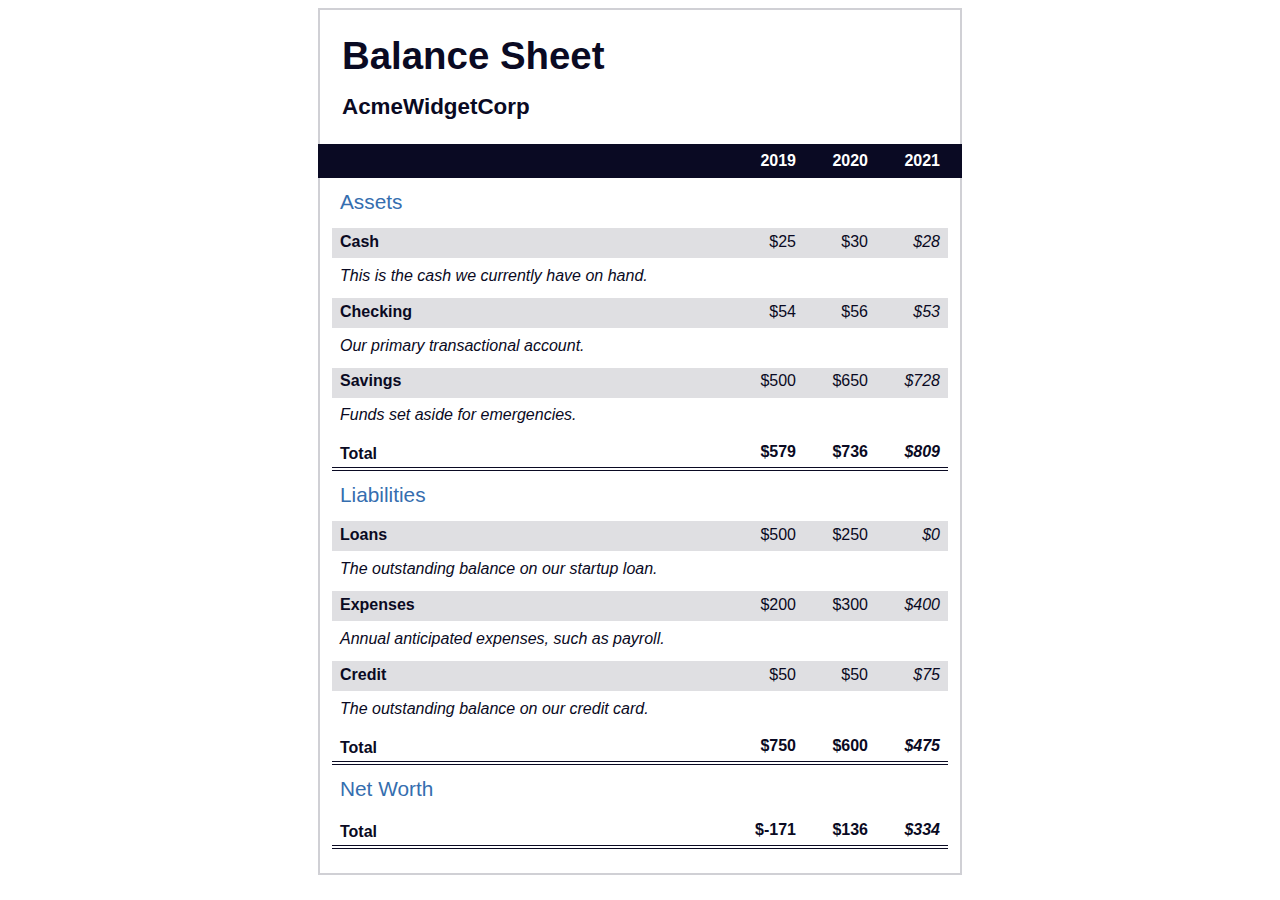
<file: balance sheet/index.html>
<!DOCTYPE html>
<html lang="en">

<head>
    <meta charset="UTF-8">
    <meta name="viewport" content="width=device-width, initial-scale=1.0">
    <title>Balance Sheet</title>
    <link rel="stylesheet" href="./styles.css">
</head>

<body>
    <main>
        <section>
            <h1>
                <span class="flex">
                    <span>AcmeWidgetCorp</span>
                    <span>Balance Sheet</span>
                </span>
            </h1>
            <div id="years" aria-hidden="true">
                <span class="year">2019</span>
                <span class="year">2020</span>
                <span class="year">2021</span>
            </div>
            <div class="table-wrap">
                <table>
                    <caption>Assets</caption>
                    <thead>
                        <tr>
                            <td></td>
                            <th><span class="sr-only year">2019</span></th>
                            <th><span class="sr-only year">2020</span></th>
                            <th class="current"><span class="sr-only year">2021</span></th>
                        </tr>
                    </thead>
                    <tbody>
                        <tr class="data">
                            <th>Cash <span class="description">This is the cash we currently have on hand.</span></th>
                            <td>$25</td>
                            <td>$30</td>
                            <td class="current">$28</td>
                        </tr>
                        <tr class="data">
                            <th>Checking <span class="description">Our primary transactional account.</span></th>
                            <td>$54</td>
                            <td>$56</td>
                            <td class="current">$53</td>
                        </tr>
                        <tr class="data">
                            <th>Savings <span class="description">Funds set aside for emergencies.</span></th>
                            <td>$500</td>
                            <td>$650</td>
                            <td class="current">$728</td>
                        </tr>
                        <tr class="total">
                            <th>Total <span class="sr-only">Assets</span></th>
                            <td>$579</td>
                            <td>$736</td>
                            <td class="current">$809</td>
                        </tr>
                    </tbody>
                </table>
                <table>
                    <caption>Liabilities</caption>
                    <thead>
                        <tr>
                            <td></td>
                            <th><span class="sr-only">2019</span></th>
                            <th><span class="sr-only">2020</span></th>
                            <th><span class="sr-only">2021</span></th>
                        </tr>
                    </thead>
                    <tbody>
                        <tr class="data">
                            <th>Loans <span class="description">The outstanding balance on our startup loan.</span></th>
                            <td>$500</td>
                            <td>$250</td>
                            <td class="current">$0</td>
                        </tr>
                        <tr class="data">
                            <th>Expenses <span class="description">Annual anticipated expenses, such as payroll.</span>
                            </th>
                            <td>$200</td>
                            <td>$300</td>
                            <td class="current">$400</td>
                        </tr>
                        <tr class="data">
                            <th>Credit <span class="description">The outstanding balance on our credit card.</span></th>
                            <td>$50</td>
                            <td>$50</td>
                            <td class="current">$75</td>
                        </tr>
                        <tr class="total">
                            <th>Total <span class="sr-only">Liabilities</span></th>
                            <td>$750</td>
                            <td>$600</td>
                            <td class="current">$475</td>
                        </tr>
                    </tbody>
                </table>
                <table>
                    <caption>Net Worth</caption>
                    <thead>
                        <tr>
                            <td></td>
                            <th><span class="sr-only">2019</span></th>
                            <th><span class="sr-only">2020</span></th>
                            <th><span class="sr-only">2021</span></th>
                        </tr>
                    </thead>
                    <tbody>
                        <tr class="total">
                            <th>Total <span class="sr-only">Net Worth</span></th>
                            <td>$-171</td>
                            <td>$136</td>
                            <td class="current">$334</td>
                        </tr>
                    </tbody>
                </table>
            </div>
        </section>
    </main>
</body>

</html>
</file>
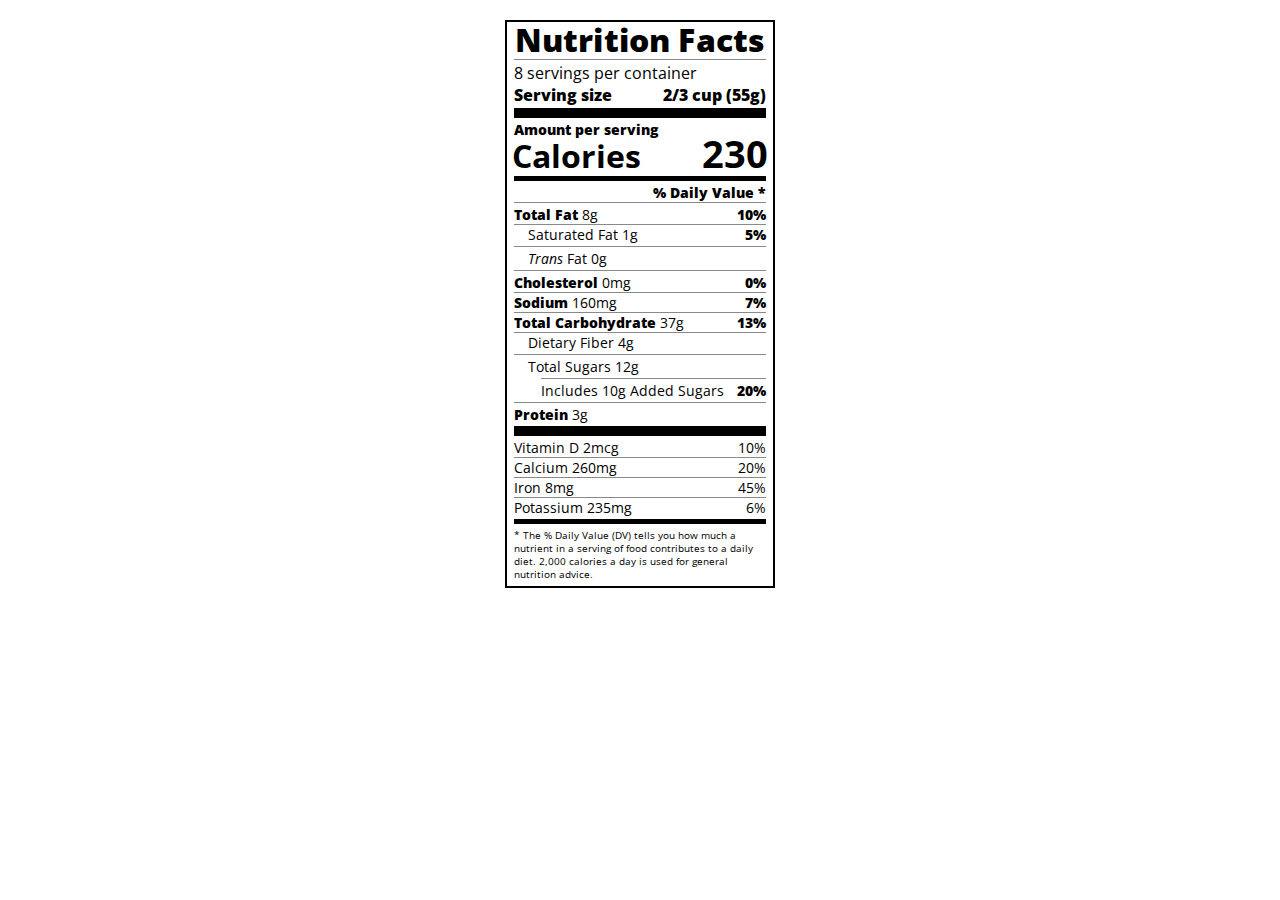
<file: building nutrition label/index.html>
<!DOCTYPE html>
<html lang="en">

<head>
    <meta charset="UTF-8">
    <title>Nutrition Label</title>
    <link href="https://fonts.googleapis.com/css?family=Open+Sans:400,700,800" rel="stylesheet">
    <link href="./styles.css" rel="stylesheet">
</head>

<body>
    <div class="label">
        <header>
            <h1 class="bold">Nutrition Facts</h1>
            <div class="divider"></div>
            <p>8 servings per container</p>
            <p class="bold">Serving size <span class="right">2/3 cup (55g)</span></p>
        </header>
        <div class="divider lg"></div>
        <div class="calories-info">
            <p class="bold sm-text">Amount per serving</p>
            <h1>Calories <span class="right">230</span></h1>
        </div>
        <div class="divider md"></div>
        <div class="daily-value sm-text">
            <p class="right bold no-divider">% Daily Value *</p>
            <div class="divider"></div>
            <p><span class="bold">Total Fat</span> 8g <span class="bold right">10%</span></p>
            <p class="indent no-divider">Saturated Fat 1g <span class="bold right">5%</span></p>
            <div class="divider"></div>
            <p class="indent no-divider"><i>Trans</i> Fat 0g</p>
            <div class="divider"></div>
            <p><span class="bold">Cholesterol</span> 0mg <span class="right bold">0%</span></p>
            <p><span class="bold">Sodium</span> 160mg <span class="right bold">7%</span></p>
            <p><span class="bold">Total Carbohydrate</span> 37g <span class="right bold">13%</span></p>
            <p class="indent no-divider">Dietary Fiber 4g</p>
            <div class="divider"></div>
            <p class="indent no-divider">Total Sugars 12g</p>
            <div class="divider dbl-indent"></div>
            <p class="dbl-indent no-divider">Includes 10g Added Sugars <span class="right bold">20%</span>
            <div class="divider"></div>
            <p class="no-divider"><span class="bold">Protein</span> 3g</p>
            <div class="divider lg"></div>
            <p>Vitamin D 2mcg <span class="right">10%</span></p>
            <p>Calcium 260mg <span class="right">20%</span></p>
            <p>Iron 8mg <span class="right">45%</span></p>
            <p class="no-divider">Potassium 235mg <span class="right">6%</span></p>
        </div>
        <div class="divider md"></div>
        <p class="note">* The % Daily Value (DV) tells you how much a nutrient in a serving of food contributes to a
            daily diet. 2,000 calories a day is used for general nutrition advice.</p>
    </div>
</body>

</html>
</file>
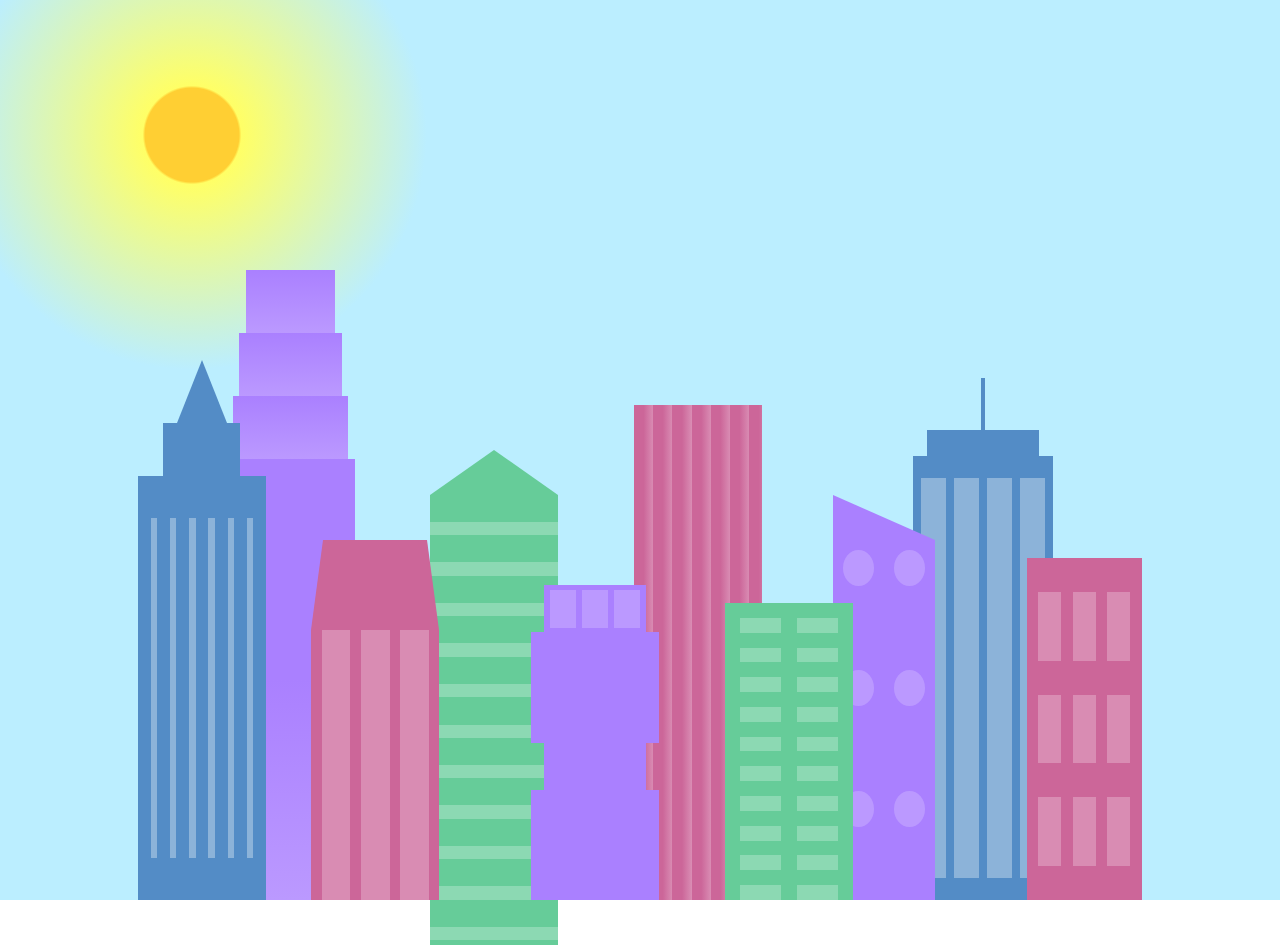
<file: cityline using css/index.html>
<!DOCTYPE html>
<html lang="en">

<head>
    <meta charset="UTF-8">
    <title>City Skyline</title>
    <link href="styles.css" rel="stylesheet" />
</head>

<body>
    <div class="background-buildings sky">
        <div></div>
        <div></div>
        <div class="bb1 building-wrap">
            <div class="bb1a bb1-window"></div>
            <div class="bb1b bb1-window"></div>
            <div class="bb1c bb1-window"></div>
            <div class="bb1d"></div>
        </div>
        <div class="bb2">
            <div class="bb2a"></div>
            <div class="bb2b"></div>
        </div>
        <div class="bb3"></div>
        <div></div>
        <div class="bb4 building-wrap">
            <div class="bb4a"></div>
            <div class="bb4b"></div>
            <div class="bb4c window-wrap">
                <div class="bb4-window"></div>
                <div class="bb4-window"></div>
                <div class="bb4-window"></div>
                <div class="bb4-window"></div>
            </div>
        </div>
        <div></div>
        <div></div>
    </div>

    <div class="foreground-buildings">
        <div></div>
        <div></div>
        <div class="fb1 building-wrap">
            <div class="fb1a"></div>
            <div class="fb1b"></div>
            <div class="fb1c"></div>
        </div>
        <div class="fb2">
            <div class="fb2a"></div>
            <div class="fb2b window-wrap">
                <div class="fb2-window"></div>
                <div class="fb2-window"></div>
                <div class="fb2-window"></div>
            </div>
        </div>
        <div></div>
        <div class="fb3 building-wrap">
            <div class="fb3a window-wrap">
                <div class="fb3-window"></div>
                <div class="fb3-window"></div>
                <div class="fb3-window"></div>
            </div>
            <div class="fb3b"></div>
            <div class="fb3a"></div>
            <div class="fb3b"></div>
        </div>
        <div class="fb4">
            <div class="fb4a"></div>
            <div class="fb4b">
                <div class="fb4-window"></div>
                <div class="fb4-window"></div>
                <div class="fb4-window"></div>
                <div class="fb4-window"></div>
                <div class="fb4-window"></div>
                <div class="fb4-window"></div>
            </div>
        </div>
        <div class="fb5"></div>
        <div class="fb6"></div>
        <div></div>
        <div></div>
    </div>
</body>

</html>
</file>
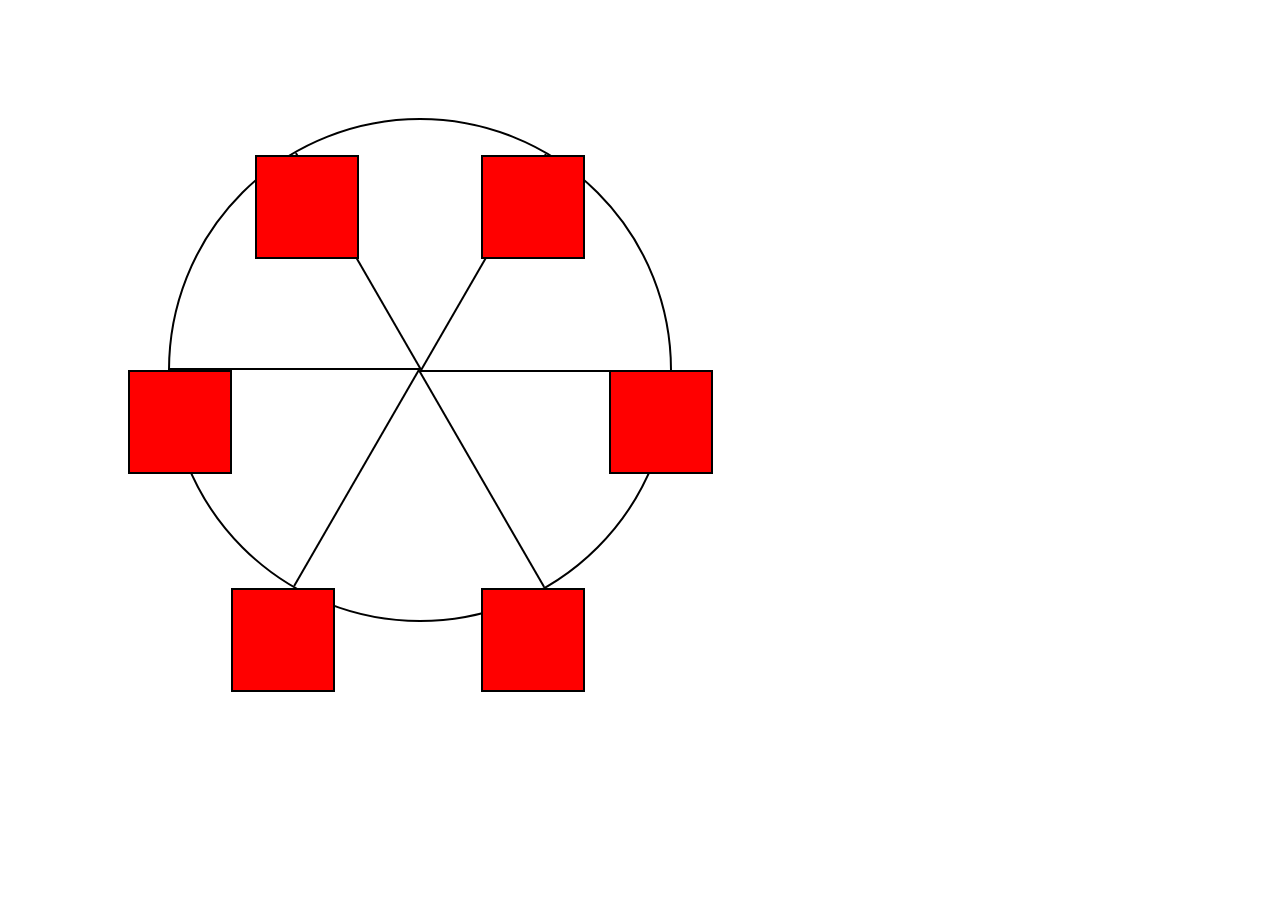
<file: ferris wheel/index.html>
<!DOCTYPE html>
<html lang="en">

<head>
    <meta charset="UTF-8">
    <title>Ferris Wheel</title>
    <link rel="stylesheet" href="./styles.css">
</head>

<body>
    <div class="wheel">
        <span class="line"></span>
        <span class="line"></span>
        <span class="line"></span>
        <span class="line"></span>
        <span class="line"></span>
        <span class="line"></span>

        <div class="cabin"></div>
        <div class="cabin"></div>
        <div class="cabin"></div>
        <div class="cabin"></div>
        <div class="cabin"></div>
        <div class="cabin"></div>
    </div>
</body>

</html>
</file>
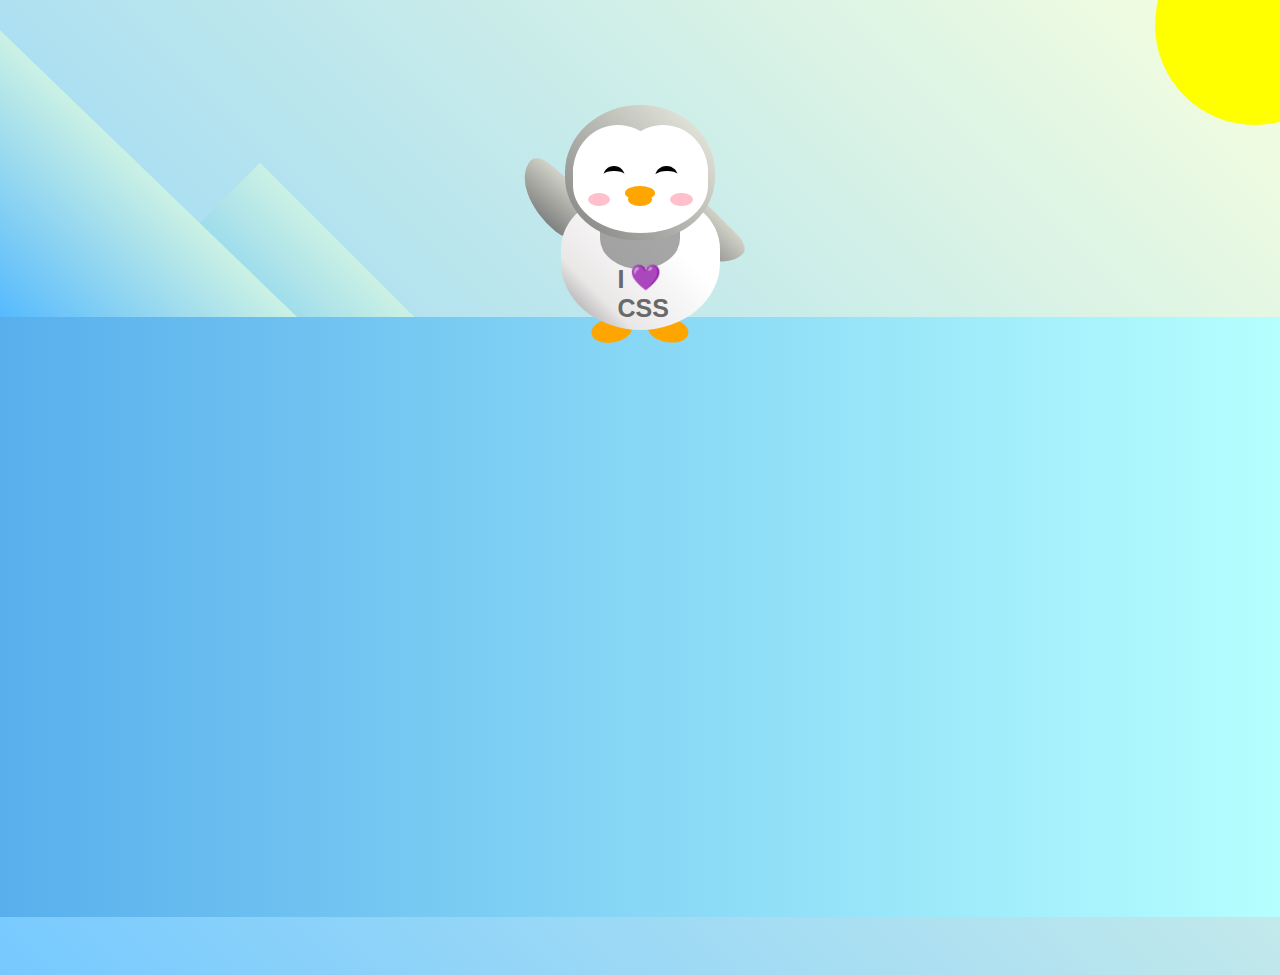
<file: penguin/index.html>
<!DOCTYPE html>
<html lang="en">

<head>
    <meta charset="UTF-8" />
    <link rel="stylesheet" href="./styles.css" />
    <title>Penguin</title>
    <meta name="viewport" content="width=device-width, initial-scale=1.0" />
</head>

<body>
    <div class="left-mountain"></div>
    <div class="back-mountain"></div>
    <div class="sun"></div>
    <div class="penguin">
        <div class="penguin-head">
            <div class="face left"></div>
            <div class="face right"></div>
            <div class="chin"></div>
            <div class="eye left">
                <div class="eye-lid"></div>
            </div>
            <div class="eye right">
                <div class="eye-lid"></div>
            </div>
            <div class="blush left"></div>
            <div class="blush right"></div>
            <div class="beak top"></div>
            <div class="beak bottom"></div>
        </div>
        <div class="shirt">
            <div>💜</div>
            <p>I CSS</p>
        </div>
        <div class="penguin-body">
            <div class="arm left"></div>
            <div class="arm right"></div>
            <div class="foot left"></div>
            <div class="foot right"></div>
        </div>
    </div>

    <div class="ground"></div>
</body>

</html>
</file>
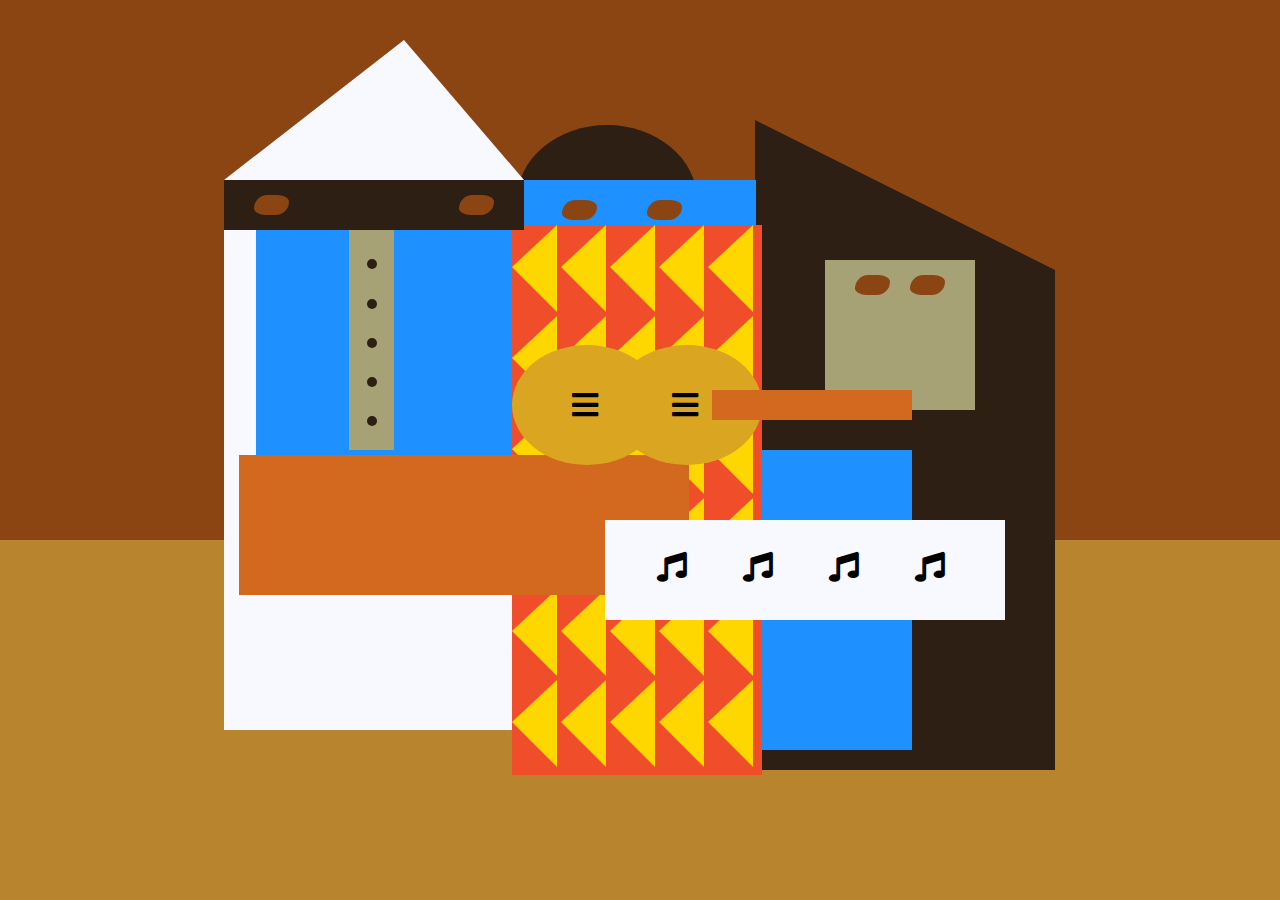
<file: picasso painting/index.html>
<!DOCTYPE html>
<html lang="en">

<head>
    <meta charset="utf-8">
    <title>Picasso Painting</title>
    <link rel="stylesheet" href="./styles.css" />
    <link rel="stylesheet" href="https://use.fontawesome.com/releases/v5.8.2/css/all.css">
</head>

<body>
    <div id="back-wall"></div>
    <div class="characters">
        <div id="offwhite-character">
            <div id="white-hat"></div>
            <div id="black-mask">
                <div class="eyes left"></div>
                <div class="eyes right"></div>
            </div>
            <div id="gray-instrument">
                <div class="black-dot"></div>
                <div class="black-dot"></div>
                <div class="black-dot"></div>
                <div class="black-dot"></div>
                <div class="black-dot"></div>
            </div>
            <div id="tan-table"></div>
        </div>
        <div id="black-character">
            <div id="black-hat"></div>
            <div id="gray-mask">
                <div class="eyes left"></div>
                <div class="eyes right"></div>
            </div>
            <div id="white-paper">
                <i class="fas fa-music"></i>
                <i class="fas fa-music"></i>
                <i class="fas fa-music"></i>
                <i class="fas fa-music"></i>
            </div>
        </div>
        <div class="blue" id="blue-left"></div>
        <div class="blue" id="blue-right"></div>
        <div id="orange-character">
            <div id="black-round-hat"></div>
            <div id="eyes-div">
                <div class="eyes left"></div>
                <div class="eyes right"></div>
            </div>
            <div id="triangles">
                <div class="triangle"></div>
                <div class="triangle"></div>
                <div class="triangle"></div>
                <div class="triangle"></div>
                <div class="triangle"></div>
                <div class="triangle"></div>
                <div class="triangle"></div>
                <div class="triangle"></div>
                <div class="triangle"></div>
                <div class="triangle"></div>
                <div class="triangle"></div>
                <div class="triangle"></div>
                <div class="triangle"></div>
                <div class="triangle"></div>
                <div class="triangle"></div>
                <div class="triangle"></div>
                <div class="triangle"></div>
                <div class="triangle"></div>
                <div class="triangle"></div>
                <div class="triangle"></div>
                <div class="triangle"></div>
                <div class="triangle"></div>
                <div class="triangle"></div>
                <div class="triangle"></div>
                <div class="triangle"></div>
                <div class="triangle"></div>
                <div class="triangle"></div>
                <div class="triangle"></div>
                <div class="triangle"></div>
                <div class="triangle"></div>
            </div>
            <div id="guitar">
                <div class="guitar" id="guitar-left">
                    <i class="fas fa-bars"></i>
                </div>
                <div class="guitar" id="guitar-right">
                    <i class="fas fa-bars"></i>
                </div>
                <div id="guitar-neck"></div>
            </div>
        </div>
    </div>
</body>

</html>
</file>
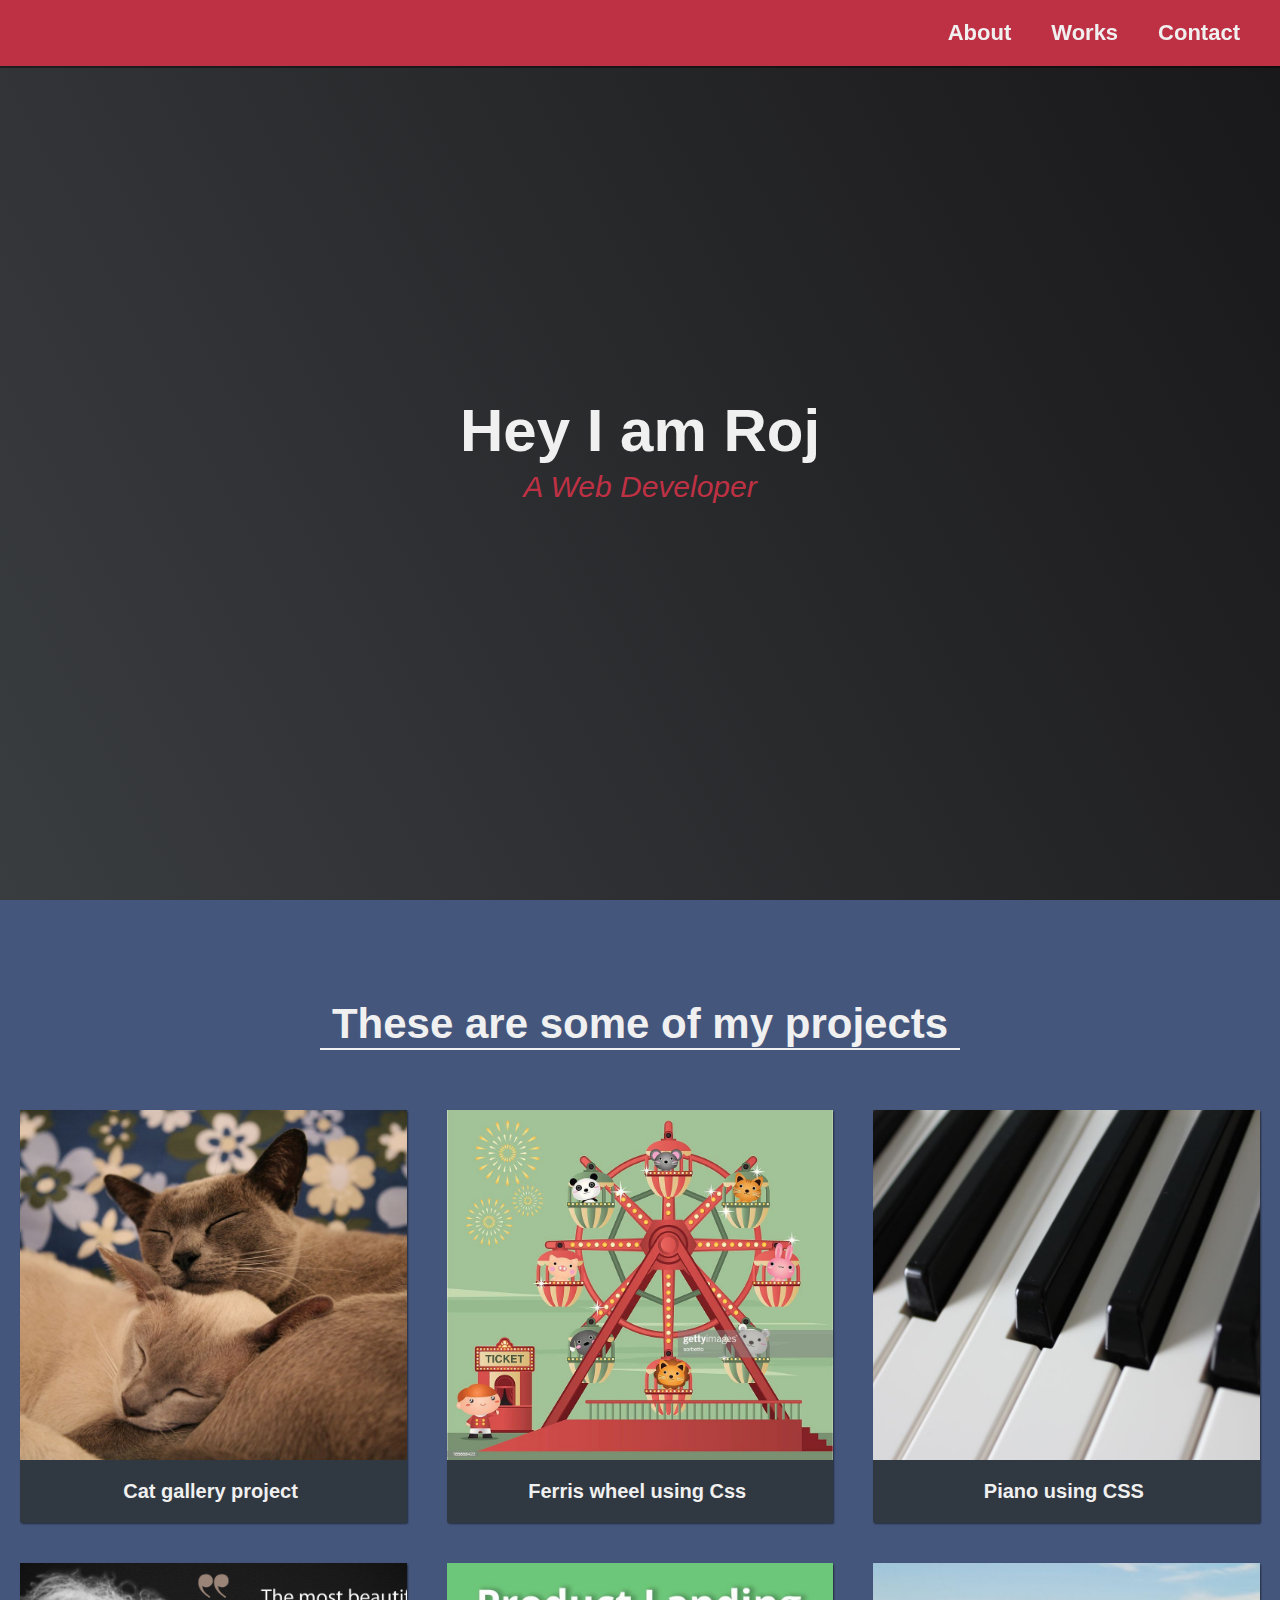
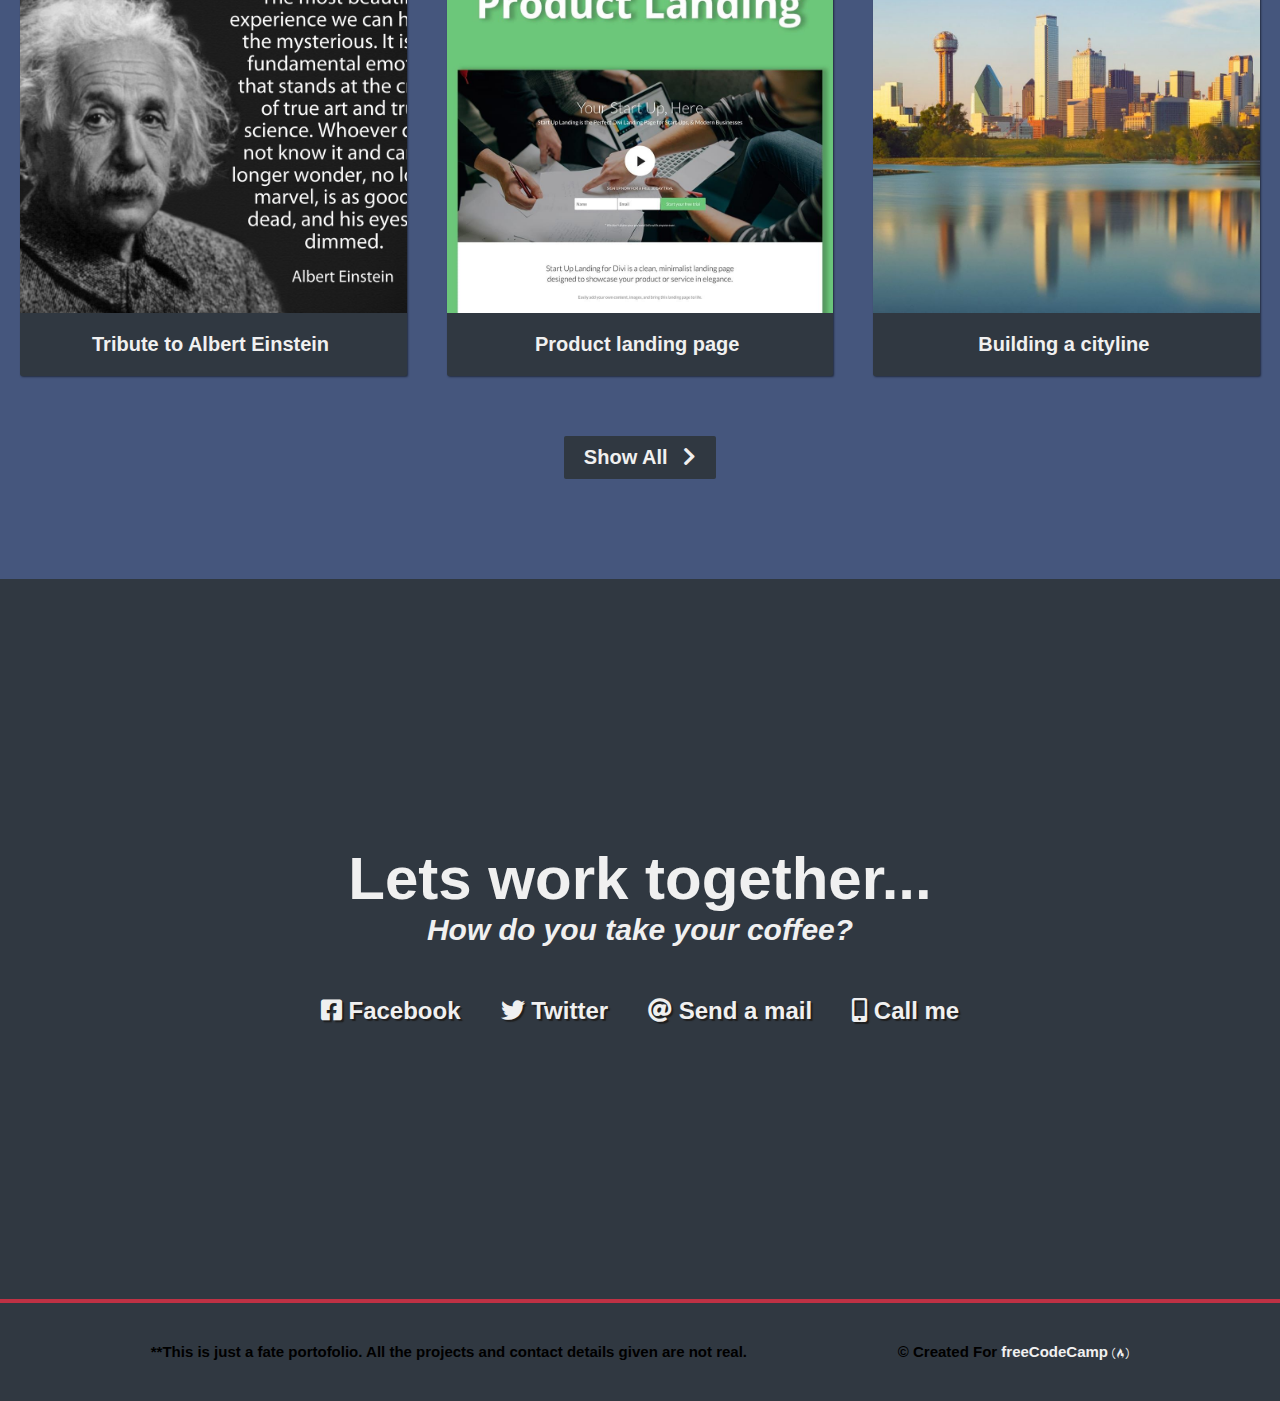
<file: portofolio/index.html>
<!DOCTYPE html>
<html lang="en">
    <head>
        <meta charset="UTF-8">
        <meta name="viewport" content="width=device-width, initial-scale=1.0">
        <title>Work With Me</title>
        <link rel="stylesheet" href="styles.css">
        <link rel="stylesheet" href="https://use.fontawesome.com/releases/v5.8.2/css/all.css">
    </head>
    <body>
        <!-- navigation bar start -->
        <nav id="navbar" class="nav">
            <ul class="nav-list">
                <li>
                    <a href="#welcome-section">About</a>
                </li>
                <li>
                    <a href="#projects">Works</a>
                </li>
                <li>
                    <a href="#contact">Contact</a>
                </li>
            </ul>
        </nav>
        <!-- navigation bar end -->
        
        <!--welcome or about section star-->
        <section id="welcome-section" class="welcome-section">
            <h1>Hey I am Roj</h1>
            <p>A Web Developer</p>
        </section>
        <!-- end of welcome section-->

        <!--start of project section-->
        <section id="projects" class="projects-section">
            <h2 class="projects-section-header">These are some of my projects</h2>
            <div class="projects-grid">
                <a href="https://www.freecodecamp.org/learn/2022/responsive-web-design/learn-css-flexbox-by-building-a-photo-gallery/step-1" target="_blank" class="project project-tile">
                    <img class="project-image" src="burmese-cat-love-85151671-5c87d723c9e77c0001a3e5ae.jpg" alt="project">
                <p class="project-title">
                    <span class="code">&lt;</span>
                    Cat gallery project
                    <span class="code">&#47;&gt;</span>
                </p>
                </a>
                <a href="https://www.freecodecamp.org/learn/2022/responsive-web-design/learn-css-animation-by-building-a-ferris-wheel/step-1" target="_blank" class="project project-tile">
                    <img class="project-image" src="cartoon-animation-of-zoo-animals-riding-a-ferris-wheel-vector-id165658422.jpg" alt="project">
                    <p class="project-title">
                        <span class="code">&lt;</span>
                        Ferris wheel using Css
                        <span class="code">&#47;&gt;</span>
                    </p>
                </a>
                <a href="https://www.freecodecamp.org/learn/2022/responsive-web-design/learn-responsive-web-design-by-building-a-piano/step-1"
                    target="_blank" class="project project-tile">
                    <img class="project-image" src="piano_keys.jpg"
                        alt="project">
                    <p class="project-title">
                        <span class="code">&lt;</span>
                        Piano using CSS
                        <span class="code">&#47;&gt;</span>
                    </p>
                </a>
                <a href="https://www.freecodecamp.org/learn/2022/responsive-web-design/build-a-tribute-page-project/build-a-tribute-page" target="_blank" class="project project-tile">
                    <img class="project-image" src="Copy-of-Add-a-heading-15.png" alt="project">
                    <p class="project-title">
                        <span class="code">&lt;</span>
                        Tribute to Albert Einstein
                        <span class="code">&#47;&gt;</span>
                    </p>
                </a>
                <a href="https://www.freecodecamp.org/learn/2022/responsive-web-design/build-a-product-landing-page-project/build-a-product-landing-page" target="_blank" class="project project-tile">
                    <img class="project-image" src="product-landing-page-layout-for-divi.jpg" alt="project">
                    <p class="project-title">
                        <span class="code">&lt;</span>
                        Product landing page
                        <span class="code">&#47;&gt;</span>
                    </p>
                </a>
                <a href="https://www.freecodecamp.org/learn/2022/responsive-web-design/learn-css-variables-by-building-a-city-skyline/step-1" target="_blank" class="project project-tile">
                    <img class="project-image" src="Dallas-Skyline-resized-miera.jpg" alt="project">
                    <p class="project-title">
                        <span class="code">&lt;</span>
                        Building a cityline
                        <span class="code">&#47;&gt;</span>
                    </p>
                </a>
            </div>
            <a href="https://freecodecamp.org" class="btn btn-show-all" target="_blank">Show All
                <i class="fas fa-chevron-right"></i>
            </a>
        </section>
        <!--enf of project section-->
        
        <!--start contact section-->
        <section id="contact" class="contact-section">
            <div class="contact-section-header">
                <h2>Lets work together...</h2>
                <p>How do you take your coffee?</p>
            </div>
            <div class="contact-links">
                <a href="https://www.facebook.com/" target="_blank" id="profile-link" class="btn  contact-details">
                    <i class="fab fa-facebook-square"></i>
                    Facebook
                </a>
                <a href="https://www.twitter.com/" target="_blank" class="btn contact-details">
                    <i class="fab fa-twitter"></i>
                    Twitter
                </a>
                <a href="https://www.gmail.com/" target="_blank" class="btn contact-details">
                    <i class="fas fa-at"></i>
                    Send a mail
                </a>
                <a href="tel:555-555-5555" class="btn contact-details">
                    <i class="fas fa-mobile-alt"></i>
                    Call me
                </a>
            </div>
        </section>
        <!--end of contact section-->

        <!--start footer section-->
        <footer>
            <p>**This is just a fate portofolio. All the projects and contact details given are not real.</p>
            <p>
                &copy; Created For 
                <a href="https://www.freecodecamp.com/" target="_blank">freeCodeCamp <i class="fab fa-free-code-camp"></i></a>
            </p>
        </footer>
        <!--end footer section-->
    </body>
</html>
</file>
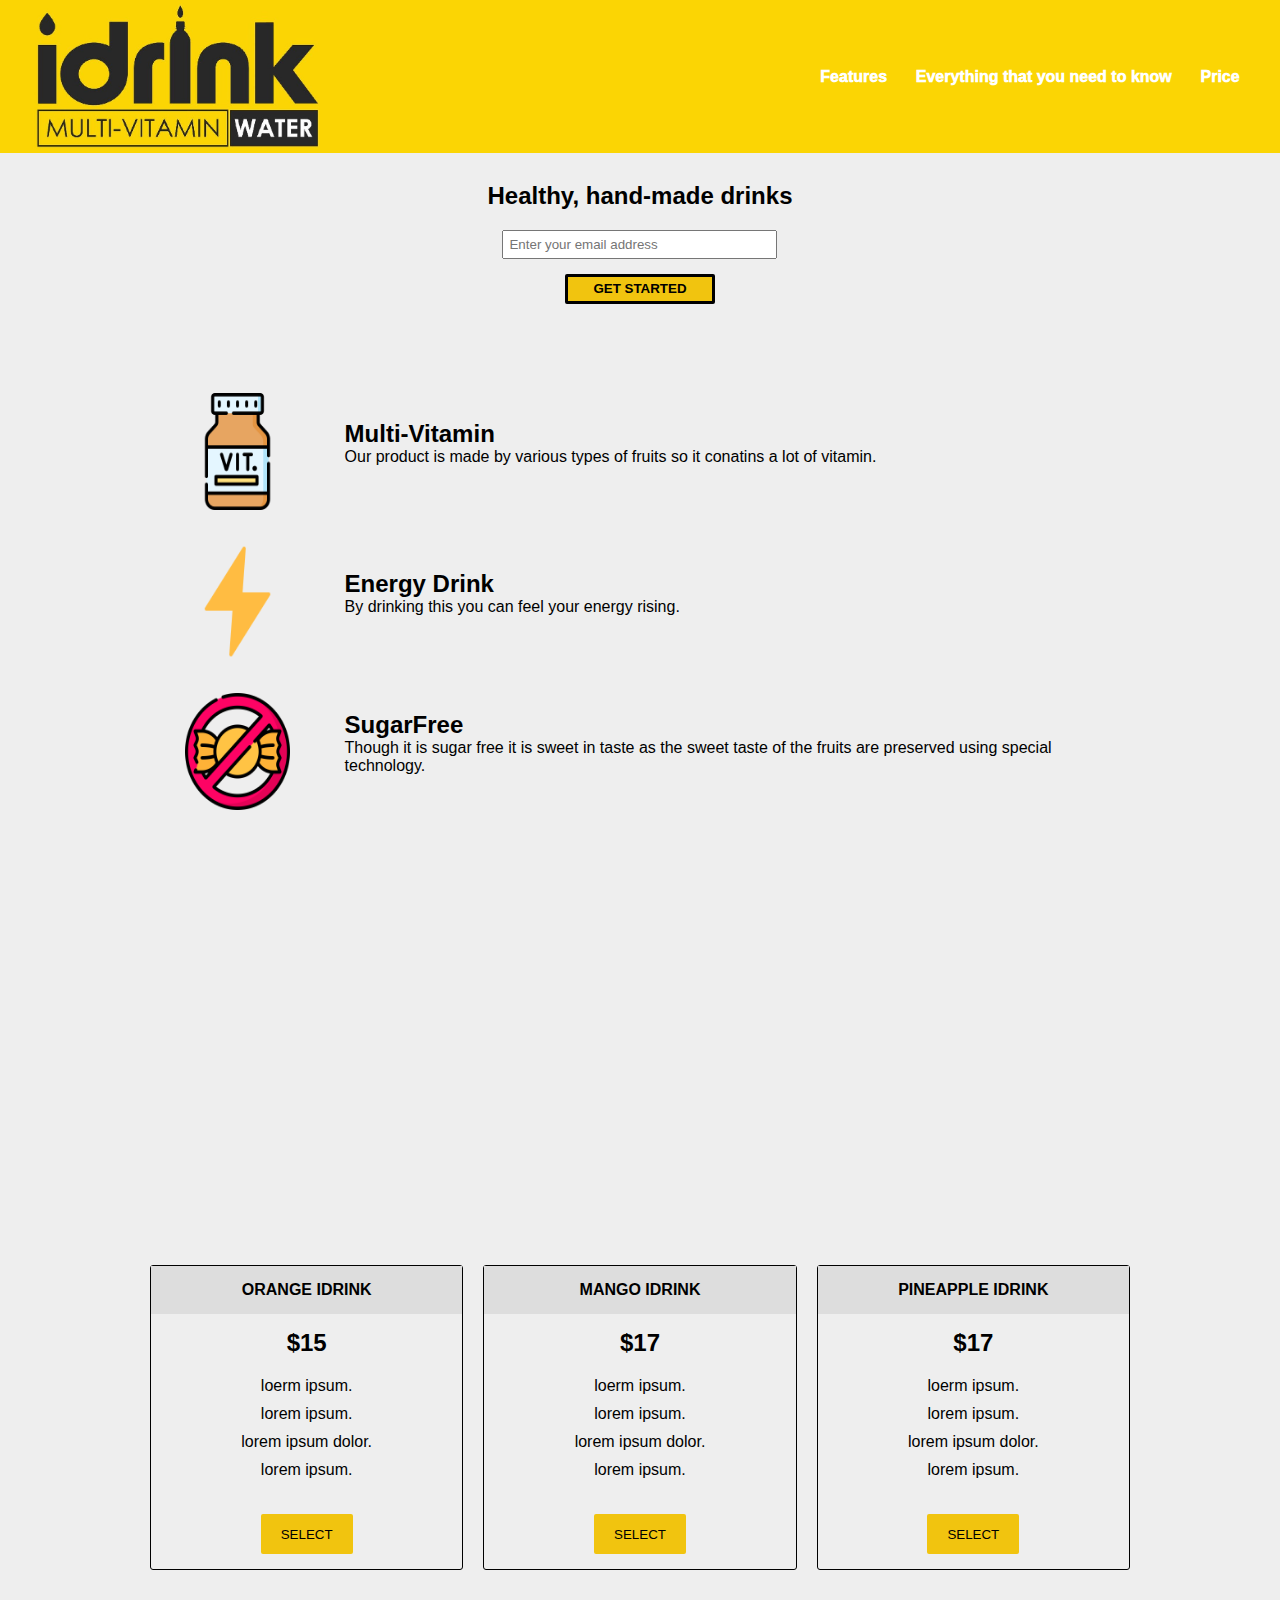
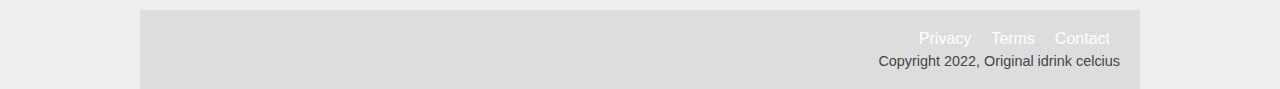
<file: product landing page/index.html>
<!DOCTYPE html>
<html lang="en">
    <head>
        <meta charset="UTF-8">
        <meta name="viewport" content="width=device-width, initial-scale=1.0">
        <meta name="description" content="a beginners product landing page">
        <title>Product landing</title>
        <link rel="stylesheet" href="styles.css">
        <link rel="stylesheet" href="https://use.fontawesome.com/releases/v5.8.1/css/all.css">
    </head>
    <body>
        <div id="page-wrapper">
            <header id="header">
                <div class="logo">
                <img id="header-img" src="2e1adaacd93d98055d09e1101d5f91441.jpg" alt="logo of multi-vitamin water" widht=400 height=200>
                </div>
                <nav id="nav-bar">
                    <ul>
                        <li>
                            <a class="nav-link" href="#features">Features</a>
                        </li>
                        <li>
                            <a class="nav-link" href="#Everything-that-you-need-to-know">Everything that you need to know</a>
                        </li>
                        <li>
                            <a class="nav-link" href="#price">Price</a>
                        </li>
                    </ul>
                </nav>
            </header>
            <div class="container"></div>
            <section id= "hero">
                <h2>Healthy, hand-made drinks</h2>
                <form id="form" action="https://www.freecodecamp.com/email-submit">
                    <input name="email" type="email" id="email" placeholder="Enter your email address">
                    <input type="submit" id="submit" value="Get Started" class="btn">
                </form>
            </section>
            <div class="container">
                <section id="features">
                    <div class="grid">
                        <div class="icon">
                            <img src="vitamins.png" alt="picture of a bottle of vitamin">
                        </div>
                        <div class="desc">
                            <h2>Multi-Vitamin</h2>
                            <p>Our product is made by various types of fruits so it conatins a lot of vitamin.</p>
                        </div>
                    </div>
                    <div class="grid">
                        <div class="icon">
                            <img src="flash.png" alt="picture of a thunder bolt">
                        </div>
                        <div class="desc">
                            <h2>Energy Drink</h2>
                            <p>By drinking this you can feel your energy rising.</p>
                        </div>
                    </div>
                    <div class="grid">
                        <div class="icon">
                            <img src="candy.png" alt="picture of sugarfree candy">
                        </div>
                        <div class="desc">
                            <h2>SugarFree</h2>
                            <p>Though it is sugar free it is sweet in taste as the sweet taste of the fruits are preserved using special technology.</p>
                        </div>
                    </div>
                </section>
                <section id="Everything-that-you-need-to-know">
                    <iframe id="video" height="315" src="https://www.youtube.com/embed/wfkogW2d_i4" frameborder="0" allowfullscreen></iframe>
                </section>
                <section id="price">
                    <div class="product" id="orange">
                        <div class="level">Orange idrink</div>
                        <h2>$15</h2>
                        <ol>
                            <li>loerm ipsum.</li>
                            <li>lorem ipsum.</li>
                            <li>lorem ipsum dolor.</li>
                            <li>lorem ipsum.</li>
                        </ol>
                        <button class="btn">Select</button>
                    </div>
                    <div class="product" id="mango">
                        <div class="level">Mango idrink</div>
                        <h2>$17</h2>
                        <ol>
                            <li>loerm ipsum.</li>
                            <li>lorem ipsum.</li>
                            <li>lorem ipsum dolor.</li>
                            <li>lorem ipsum.</li>
                        </ol>
                        <button class="btn">Select</button>
                    </div>
                    <div class="product" id="apple">
                        <div class="level">Pineapple idrink</div>
                        <h2>$17</h2>
                        <ol>
                            <li>loerm ipsum.</li>
                            <li>lorem ipsum.</li>
                            <li>lorem ipsum dolor.</li>
                            <li>lorem ipsum.</li>
                        </ol>
                        <button class="btn">Select</button>
                    </div>
                </section>
                <footer>
                    <ul>
                        <li>
                            <a href="#">Privacy</a>
                        </li>
                        <li>
                            <a href="#">Terms</a>
                        </li>
                        <li>
                            <a href="#">Contact</a>
                        </li>
                    </ul>
                    <span>Copyright 2022, Original idrink celcius</span>
                </footer>
            </div>
        </div>
    </body>
</html>
</file>
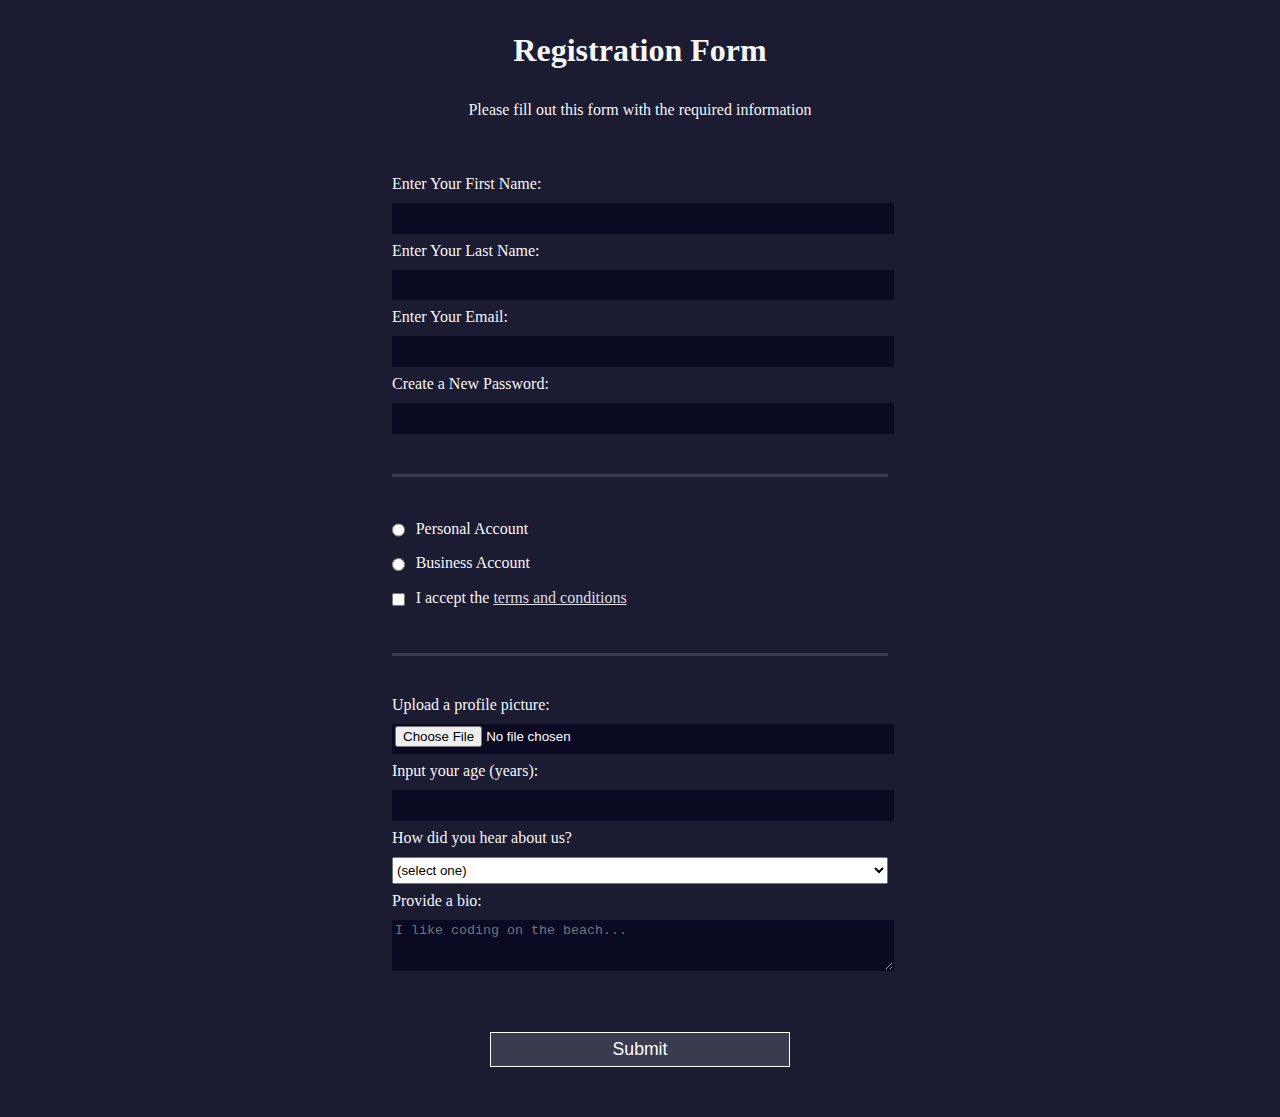
<file: regestration forms/index.html>
<!DOCTYPE html>
<html lang="en">
  <head>
    <meta charset="UTF-8">
    <title>Registration Form</title>
    <link rel="stylesheet" href="styles.css" />
  </head>
  <body>
    <h1>Registration Form</h1>
    <p>Please fill out this form with the required information</p>
    <form action='https://register-demo.freecodecamp.org'>
      <fieldset>
        <label>Enter Your First Name: <input type="text" name="first-name" required /></label>
        <label>Enter Your Last Name: <input type="text" name="last-name" required /></label>
        <label>Enter Your Email: <input type="email" name="email" required /></label>
        <label>Create a New Password: <input type="password" name="password" pattern="[a-z0-5]{8,}" required /></label>
      </fieldset>
      <fieldset>
        <label><input type="radio" name="account-type" class="inline" /> Personal Account</label>
        <label><input type="radio" name="account-type" class="inline" /> Business Account</label>
        <label>
          <input type="checkbox" name="terms" class="inline" required /> I accept the <a href="https://www.freecodecamp.org/news/terms-of-service/">terms and conditions</a>
        </label>
      </fieldset>
      <fieldset>
        <label>Upload a profile picture: <input type="file" name="file" /></label>
        <label>Input your age (years): <input type="number" name="age" min="13" max="120" />
        </label>
        <label>How did you hear about us?
          <select name="referrer">
            <option value="">(select one)</option>
            <option value="1">freeCodeCamp News</option>
            <option value="2">freeCodeCamp YouTube Channel</option>
            <option value="3">freeCodeCamp Forum</option>
            <option value="4">Other</option>
          </select>
        </label>
        <label>Provide a bio:
          <textarea name="bio" rows="3" cols="30" placeholder="I like coding on the beach..."></textarea>
        </label>
      </fieldset>
      <input type="submit" value="Submit" />
    </form>
  </body>
</html>
</file>
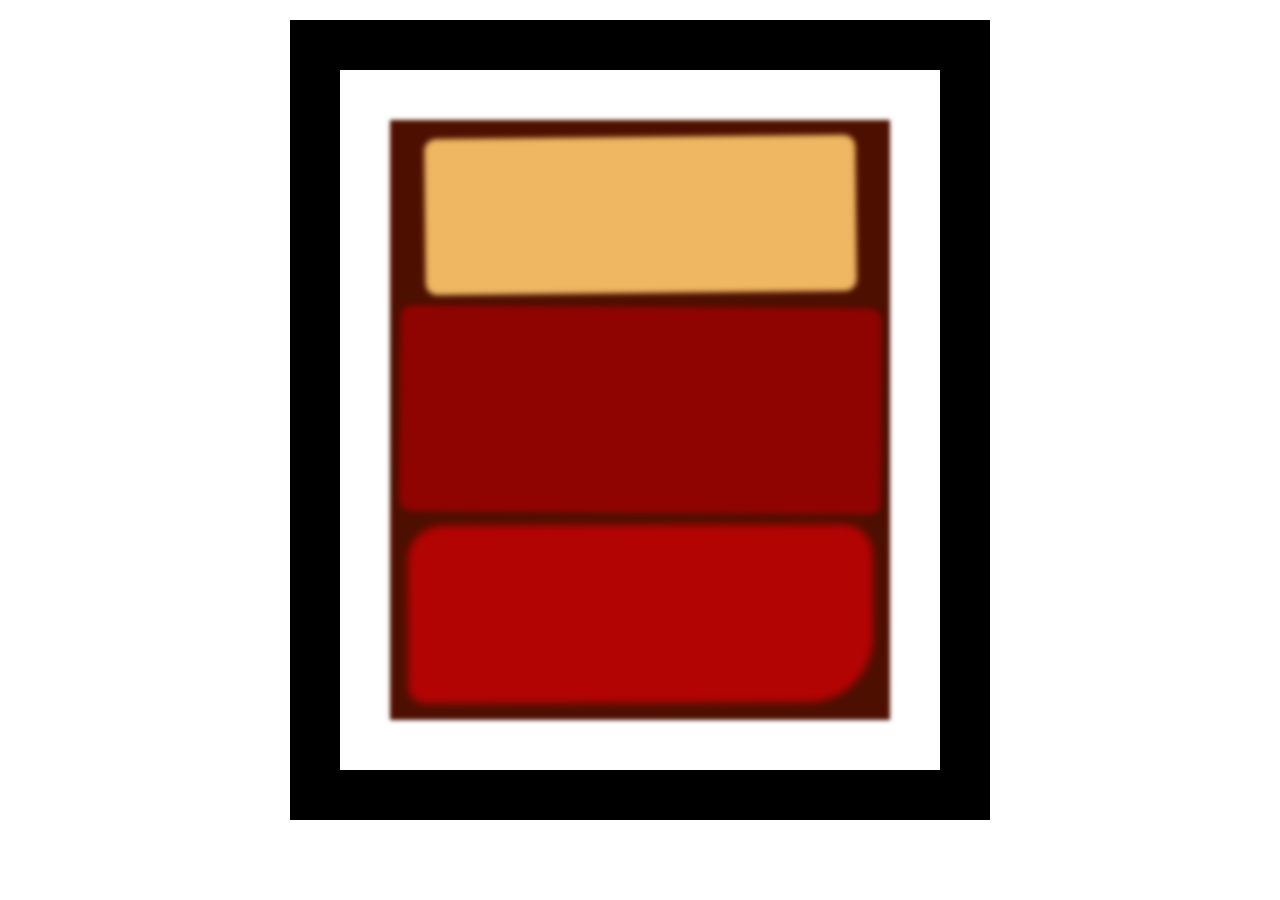
<file: rothko painting/index.html>
<!DOCTYPE html>
<html lang="en">

<head>
    <meta charset="UTF-8">
    <title>Rothko Painting</title>
    <link href="./styles.css" rel="stylesheet">
</head>

<body>
    <div class="frame">
        <div class="canvas">
            <div class="one"></div>
            <div class="two"></div>
            <div class="three"></div>
        </div>
    </div>
</body>

</html>
</file>
<file: balance sheet/styles.css>
span[class~="sr-only"] {
    border: 0 !important;
    clip: rect(1px, 1px, 1px, 1px) !important;
    clip-path: inset(50%) !important;
    -webkit-clip-path: inset(50%) !important;
    height: 1px !important;
    width: 1px !important;
    position: absolute !important;
    overflow: hidden !important;
    white-space: nowrap !important;
    padding: 0 !important;
    margin: -1px !important;
}

html {
    box-sizing: border-box;
}

body {
    font-family: sans-serif;
    color: #0a0a23;
}

h1 {
    max-width: 37.25rem;
    margin: 0 auto;
    padding: 1.5rem 1.25rem;
}

h1 .flex {
    display: flex;
    flex-direction: column-reverse;
    gap: 1rem;
}

h1 .flex span:first-of-type {
    font-size: 0.7em;
}

h1 .flex span:last-of-type {
    font-size: 1.2em;
}

section {
    max-width: 40rem;
    margin: 0 auto;
    border: 2px solid #d0d0d5;
}

#years {
    display: flex;
    justify-content: flex-end;
    position: sticky;
    top: 0;
    background: #0a0a23;
    color: #fff;
    z-index: 999;
    padding: 0.5rem calc(1.25rem + 2px) 0.5rem 0;
    margin: 0 -2px;
}

#years span[class] {
    font-weight: bold;
    width: 4.5rem;
    text-align: right;
}

.table-wrap {
    padding: 0 0.75rem 1.5rem 0.75rem;
}

table {
    border-collapse: collapse;
    border: 0;
    width: 100%;
    position: relative;
    margin-top: 3rem;
}

table caption {
    color: #356eaf;
    font-size: 1.3em;
    font-weight: normal;
    position: absolute;
    top: -2.25rem;
    left: 0.5rem;
}

tbody td {
    width: 100vw;
    min-width: 4rem;
    max-width: 4rem;
}

tbody th {
    width: calc(100% - 12rem);
}

tr[class="total"] {
    border-bottom: 4px double #0a0a23;
    font-weight: bold;
}

tr[class="total"] th {
    text-align: left;
    padding: 0.5rem 0 0.25rem 0.5rem;
}

tr.total td {
    text-align: right;
    padding: 0 0.25rem;
}

tr.total td:nth-of-type(3) {
    padding-right: 0.5rem;
}

tr.total:hover {
    background-color: #99c9ff;
}

td.current {
    font-style: italic;
}

tr.data {
    background-image: linear-gradient(to bottom, #dfdfe2 1.845rem, white 1.845rem);
}

tr.data th {
    text-align: left;
    padding-top: 0.3rem;
    padding-left: 0.5rem;
}

tr.data th .description {
    display: block;
    font-weight: normal;
    font-style: italic;
    padding: 1rem 0 0.75rem;
    margin-right: -13.5rem;
}

tr.data td {
    vertical-align: top;
    padding: 0.3rem 0.25rem 0;
    text-align: right;
}

tr.data td:last-of-type {
    padding-right: 0.5rem;
}
</file>
<file: building nutrition label/styles.css>
* {
    box-sizing: border-box;
}

html {
    font-size: 16px;
}

body {
    font-family: 'Open Sans', sans-serif;
}

.label {
    border: 2px solid black;
    width: 270px;
    margin: 20px auto;
    padding: 0 7px;
}

header h1 {
    text-align: center;
    margin: -4px 0;
    letter-spacing: 0.15px
}

p {
    margin: 0;
}

.divider {
    border-bottom: 1px solid #888989;
    margin: 2px 0;
    clear: right;
}

.bold {
    font-weight: 800;
}

.right {
    float: right;
}

.lg {
    height: 10px;
}

.lg,
.md {
    background-color: black;
    border: 0;
}

.md {
    height: 5px;
}

.sm-text {
    font-size: 0.85rem;
}

.calories-info h1 {
    margin: -5px -2px;
    overflow: hidden;
}

.calories-info span {
    font-size: 1.2em;
    margin-top: -7px;
}

.indent {
    margin-left: 1em;
}

.dbl-indent {
    margin-left: 2em;
}

.daily-value p:not(.no-divider) {
    border-bottom: 1px solid #888989;
}

.note {
    font-size: 0.6rem;
    margin: 5px 0;
}
</file>
<file: cityline using css/styles.css>
:root {
    --building-color1: #aa80ff;
    --building-color2: #66cc99;
    --building-color3: #cc6699;
    --building-color4: #538cc6;
    --window-color1: #bb99ff;
    --window-color2: #8cd9b3;
    --window-color3: #d98cb3;
    --window-color4: #8cb3d9;
}

* {
    box-sizing: border-box;
}

body {
    height: 100vh;
    margin: 0;
    overflow: hidden;
}

.background-buildings,
.foreground-buildings {
    width: 100%;
    height: 100%;
    display: flex;
    align-items: flex-end;
    justify-content: space-evenly;
    position: absolute;
    top: 0;
}

.building-wrap {
    display: flex;
    flex-direction: column;
    align-items: center;
}

.window-wrap {
    display: flex;
    align-items: center;
    justify-content: space-evenly;
}

.sky {
    background: radial-gradient(closest-corner circle at 15% 15%,
            #ffcf33,
            #ffcf33 20%,
            #ffff66 21%,
            #bbeeff 100%);
}

/* BACKGROUND BUILDINGS - "bb" stands for "background building" */
.bb1 {
    width: 10%;
    height: 70%;
}

.bb1a {
    width: 70%;
}

.bb1b {
    width: 80%;
}

.bb1c {
    width: 90%;
}

.bb1d {
    width: 100%;
    height: 70%;
    background: linear-gradient(var(--building-color1) 50%,
            var(--window-color1));
}

.bb1-window {
    height: 10%;
    background: linear-gradient(var(--building-color1),
            var(--window-color1));
}

.bb2 {
    width: 10%;
    height: 50%;
}

.bb2a {
    border-bottom: 5vh solid var(--building-color2);
    border-left: 5vw solid transparent;
    border-right: 5vw solid transparent;
}

.bb2b {
    width: 100%;
    height: 100%;
    background: repeating-linear-gradient(var(--building-color2),
            var(--building-color2) 6%,
            var(--window-color2) 6%,
            var(--window-color2) 9%);
}

.bb3 {
    width: 10%;
    height: 55%;
    background: repeating-linear-gradient(90deg,
            var(--building-color3),
            var(--building-color3),
            var(--window-color3) 15%);
}

.bb4 {
    width: 11%;
    height: 58%;
}

.bb4a {
    width: 3%;
    height: 10%;
    background-color: var(--building-color4);
}

.bb4b {
    width: 80%;
    height: 5%;
    background-color: var(--building-color4);
}

.bb4c {
    width: 100%;
    height: 85%;
    background-color: var(--building-color4);
}

.bb4-window {
    width: 18%;
    height: 90%;
    background-color: var(--window-color4);
}

/* FOREGROUND BUILDINGS - "fb" stands for "foreground building" */
.fb1 {
    width: 10%;
    height: 60%;
}

.fb1a {
    border-bottom: 7vh solid var(--building-color4);
    border-left: 2vw solid transparent;
    border-right: 2vw solid transparent;
}

.fb1b {
    width: 60%;
    height: 10%;
    background-color: var(--building-color4);
}

.fb1c {
    width: 100%;
    height: 80%;
    background: repeating-linear-gradient(90deg,
            var(--building-color4),
            var(--building-color4) 10%,
            transparent 10%,
            transparent 15%),
        repeating-linear-gradient(var(--building-color4),
            var(--building-color4) 10%,
            var(--window-color4) 10%,
            var(--window-color4) 90%);
}

.fb2 {
    width: 10%;
    height: 40%;
}

.fb2a {
    width: 100%;
    border-bottom: 10vh solid var(--building-color3);
    border-left: 1vw solid transparent;
    border-right: 1vw solid transparent;
}

.fb2b {
    width: 100%;
    height: 75%;
    background-color: var(--building-color3);
}

.fb2-window {
    width: 22%;
    height: 100%;
    background-color: var(--window-color3);
}

.fb3 {
    width: 10%;
    height: 35%;
}

.fb3a {
    width: 80%;
    height: 15%;
    background-color: var(--building-color1);
}

.fb3b {
    width: 100%;
    height: 35%;
    background-color: var(--building-color1);
}

.fb3-window {
    width: 25%;
    height: 80%;
    background-color: var(--window-color1);
}

.fb4 {
    width: 8%;
    height: 45%;
    position: relative;
    left: 10%;
}

.fb4a {
    border-top: 5vh solid transparent;
    border-left: 8vw solid var(--building-color1);
}

.fb4b {
    width: 100%;
    height: 89%;
    background-color: var(--building-color1);
    display: flex;
    flex-wrap: wrap;
}

.fb4-window {
    width: 30%;
    height: 10%;
    border-radius: 50%;
    background-color: var(--window-color1);
    margin: 10%;
}

.fb5 {
    width: 10%;
    height: 33%;
    position: relative;
    right: 10%;
    background: repeating-linear-gradient(var(--building-color2),
            var(--building-color2) 5%,
            transparent 5%,
            transparent 10%),
        repeating-linear-gradient(90deg,
            var(--building-color2),
            var(--building-color2) 12%,
            var(--window-color2) 12%,
            var(--window-color2) 44%);
}

.fb6 {
    width: 9%;
    height: 38%;
    background: repeating-linear-gradient(90deg,
            var(--building-color3),
            var(--building-color3) 10%,
            transparent 10%,
            transparent 30%),
        repeating-linear-gradient(var(--building-color3),
            var(--building-color3) 10%,
            var(--window-color3) 10%,
            var(--window-color3) 30%);
}

@media (max-width: 1000px) {
    :root {
            --building-color1: #000;
            --building-color2: #000;
            --building-color3: #000;
            --building-color4: #000;
            --window-color1: #777;
            --window-color2: #777;
            --window-color3: #777;
            --window-color4: #777;
        }
    }
</file>
<file: ferris wheel/styles.css>
.wheel {
    border: 2px solid black;
    border-radius: 50%;
    margin-left: 160px;
    position: absolute;
    height: 55vw;
    width: 55vw;
    max-width: 500px;
    max-height: 500px;
    animation-name: wheel;
    animation-duration: 10s;
    animation-iteration-count: infinite;
    animation-timing-function: linear;
    margin-top: 110px;
}

.line {
    background-color: black;
    width: 50%;
    height: 2px;
    position: absolute;
    top: 50%;
    left: 50%;
    transform-origin: 0% 0%;
}

.line:nth-of-type(2) {
    transform: rotate(60deg);
}

.line:nth-of-type(3) {
    transform: rotate(120deg);
}

.line:nth-of-type(4) {
    transform: rotate(180deg);
}

.line:nth-of-type(5) {
    transform: rotate(240deg);
}

.line:nth-of-type(6) {
    transform: rotate(300deg);
}

.cabin {
    background-color: red;
    width: 20%;
    height: 20%;
    position: absolute;
    border: 2px solid;
    transform-origin: 50% 0%;
    animation: cabins 10s ease-in-out infinite;
}

.cabin:nth-of-type(1) {
    right: -8.5%;
    top: 50%;
}

.cabin:nth-of-type(2) {
    right: 17%;
    top: 93.5%;
}

.cabin:nth-of-type(3) {
    right: 67%;
    top: 93.5%;
}

.cabin:nth-of-type(4) {
    left: -8.5%;
    top: 50%;
}

.cabin:nth-of-type(5) {
    left: 17%;
    top: 7%;
}

.cabin:nth-of-type(6) {
    right: 17%;
    top: 7%;
}

@keyframes wheel {
    0% {
        transform: rotate(0deg);
    }

    100% {
        transform: rotate(360deg);
    }
}

@keyframes cabins {
    0% {
        transform: rotate(0deg);
    }

    25% {
        background-color: yellow;
    }

    50% {
        background-color: purple;
    }

    75% {
        background-color: yellow;
    }

    100% {
        transform: rotate(-360deg);
    }
}
</file>
<file: penguin/styles.css>
:root {
    --penguin-face: white;
    --penguin-picorna: orange;
    --penguin-skin: gray;
}

body {
    background: linear-gradient(45deg, rgb(118, 201, 255), rgb(247, 255, 222));
    margin: 0;
    padding: 0;
    width: 100%;
    height: 100vh;
    overflow: hidden;
}

.left-mountain {
    width: 300px;
    height: 300px;
    background: linear-gradient(rgb(203, 241, 228), rgb(80, 183, 255));
    position: absolute;
    transform: skew(0deg, 44deg);
    z-index: 2;
    margin-top: 100px;
}

.back-mountain {
    width: 300px;
    height: 300px;
    background: linear-gradient(rgb(203, 241, 228), rgb(47, 170, 255));
    position: absolute;
    z-index: 1;
    transform: rotate(45deg);
    left: 110px;
    top: 225px;
}

.sun {
    width: 200px;
    height: 200px;
    background-color: yellow;
    position: absolute;
    border-radius: 50%;
    top: -75px;
    right: -75px;
}

.penguin {
    width: 300px;
    height: 300px;
    margin: auto;
    margin-top: 75px;
    z-index: 4;
    position: relative;
    transition: transform 1s ease-in-out 0ms;
}

.penguin * {
    position: absolute;
}

.penguin:active {
    transform: scale(1.5);
    cursor: not-allowed;
}

.penguin-head {
    width: 50%;
    height: 45%;
    background: linear-gradient(45deg,
            var(--penguin-skin),
            rgb(239, 240, 228));
    border-radius: 70% 70% 65% 65%;
    top: 10%;
    left: 25%;
    z-index: 1;
}

.face {
    width: 60%;
    height: 70%;
    background-color: var(--penguin-face);
    border-radius: 70% 70% 60% 60%;
    top: 15%;
}

.face.left {
    left: 5%;
}

.face.right {
    right: 5%;
}

.chin {
    width: 90%;
    height: 70%;
    background-color: var(--penguin-face);
    top: 25%;
    left: 5%;
    border-radius: 70% 70% 100% 100%;
}

.eye {
    width: 15%;
    height: 17%;
    background-color: black;
    top: 45%;
    border-radius: 50%;
}

.eye.left {
    left: 25%;
}

.eye.right {
    right: 25%;
}

.eye-lid {
    width: 150%;
    height: 100%;
    background-color: var(--penguin-face);
    top: 25%;
    left: -23%;
    border-radius: 50%;
}

.blush {
    width: 15%;
    height: 10%;
    background-color: pink;
    top: 65%;
    border-radius: 50%;
}

.blush.left {
    left: 15%;
}

.blush.right {
    right: 15%;
}

.beak {
    height: 10%;
    background-color: var(--penguin-picorna);
    border-radius: 50%;
}

.beak.top {
    width: 20%;
    top: 60%;
    left: 40%;
}

.beak.bottom {
    width: 16%;
    top: 65%;
    left: 42%;
}

.shirt {
    font: bold 25px Helvetica, sans-serif;
    top: 165px;
    left: 127.5px;
    z-index: 1;
    color: #6a6969;
}

.shirt div {
    font-weight: initial;
    top: 22.5px;
    left: 12px;
}

.penguin-body {
    width: 53%;
    height: 45%;
    background: linear-gradient(45deg,
            rgb(134, 133, 133) 0%,
            rgb(234, 231, 231) 25%,
            white 67%);
    border-radius: 80% 80% 100% 100%;
    top: 40%;
    left: 23.5%;
}

.penguin-body::before {
    content: "";
    position: absolute;
    width: 50%;
    height: 45%;
    background-color: var(--penguin-skin);
    top: 10%;
    left: 25%;
    border-radius: 0% 0% 100% 100%;
    opacity: 70%;
}

.arm {
    width: 30%;
    height: 60%;
    background: linear-gradient(90deg,
            var(--penguin-skin),
            rgb(209, 210, 199));
    border-radius: 30% 30% 30% 120%;
    z-index: -1;
}

.arm.left {
    top: 35%;
    left: 5%;
    transform-origin: top left;
    transform: rotate(130deg) scaleX(-1);
    animation: 3s linear infinite wave;
}

.arm.right {
    top: 0%;
    right: -5%;
    transform: rotate(-45deg);
}

@keyframes wave {
    10% {
        transform: rotate(110deg) scaleX(-1);
    }

    20% {
        transform: rotate(130deg) scaleX(-1);
    }

    30% {
        transform: rotate(110deg) scaleX(-1);
    }

    40% {
        transform: rotate(130deg) scaleX(-1);
    }
}

.foot {
    width: 15%;
    height: 30%;
    background-color: var(--penguin-picorna);
    top: 85%;
    border-radius: 50%;
    z-index: -1;
}

.foot.left {
    left: 25%;
    transform: rotate(80deg);
}

.foot.right {
    right: 25%;
    transform: rotate(-80deg);
}

.ground {
    width: 100vw;
    height: calc(100vh - 300px);
    background: linear-gradient(90deg, rgb(88, 175, 236), rgb(182, 255, 255));
    z-index: 3;
    position: absolute;
    margin-top: -58px;
}
</file>
<file: picasso painting/styles.css>
body {
    background-color: rgb(184, 132, 46);
}

#back-wall {
    background-color: #8B4513;
    width: 100%;
    height: 60%;
    position: absolute;
    top: 0;
    left: 0;
    z-index: -1;
}

#offwhite-character {
    width: 300px;
    height: 550px;
    background-color: GhostWhite;
    position: absolute;
    top: 20%;
    left: 17.5%;
}

#white-hat {
    width: 0;
    height: 0;
    border-style: solid;
    border-width: 0 120px 140px 180px;
    border-top-color: transparent;
    border-right-color: transparent;
    border-bottom-color: GhostWhite;
    border-left-color: transparent;
    position: absolute;
    top: -140px;
    left: 0;
}

#black-mask {
    width: 100%;
    height: 50px;
    background-color: rgb(45, 31, 19);
    position: absolute;
    top: 0;
    left: 0;
    z-index: 1;
}

#gray-instrument {
    width: 15%;
    height: 40%;
    background-color: rgb(167, 162, 117);
    position: absolute;
    top: 50px;
    left: 125px;
    z-index: 1;
}

.black-dot {
    width: 10px;
    height: 10px;
    background-color: rgb(45, 31, 19);
    border-radius: 50%;
    display: block;
    margin: auto;
    margin-top: 65%;
}

#tan-table {
    width: 450px;
    height: 140px;
    background-color: #D2691E;
    position: absolute;
    top: 275px;
    left: 15px;
    z-index: 1;
}

#black-character {
    width: 300px;
    height: 500px;
    background-color: rgb(45, 31, 19);
    position: absolute;
    top: 30%;
    left: 59%;
}

#black-hat {
    width: 0;
    height: 0;
    border-style: solid;
    border-width: 150px 0 0 300px;
    border-top-color: transparent;
    border-right-color: transparent;
    border-bottom-color: transparent;
    border-left-color: rgb(45, 31, 19);
    position: absolute;
    top: -150px;
    left: 0;
}

#gray-mask {
    width: 150px;
    height: 150px;
    background-color: rgb(167, 162, 117);
    position: absolute;
    top: -10px;
    left: 70px;
}

#white-paper {
    width: 400px;
    height: 100px;
    background-color: GhostWhite;
    position: absolute;
    top: 250px;
    left: -150px;
    z-index: 1;
}

.fa-music {
    display: inline-block;
    margin-top: 8%;
    margin-left: 13%;
}

.blue {
    background-color: #1E90FF;
}

#blue-left {
    width: 500px;
    height: 300px;
    position: absolute;
    top: 20%;
    left: 20%;
}

#blue-right {
    width: 400px;
    height: 300px;
    position: absolute;
    top: 50%;
    left: 40%;
}

#orange-character {
    width: 250px;
    height: 550px;
    background-color: rgb(240, 78, 42);
    position: absolute;
    top: 25%;
    left: 40%;
}

#black-round-hat {
    width: 180px;
    height: 150px;
    background-color: rgb(45, 31, 19);
    border-radius: 50%;
    position: absolute;
    top: -100px;
    left: 5px;
    z-index: -1;
}

#eyes-div {
    width: 180px;
    height: 50px;
    position: absolute;
    top: -40px;
    left: 20px;
    z-index: 3;
}

#triangles {
    width: 250px;
    height: 550px;
}

.triangle {
    width: 0;
    height: 0;
    border-style: solid;
    border-width: 42px 45px 45px 0;
    border-top-color: transparent;
    border-right-color: Gold;
    /* yellow */
    border-bottom-color: transparent;
    border-left-color: transparent;
    display: inline-block;
}

#guitar {
    width: 100%;
    height: 100px;
    position: absolute;
    top: 120px;
    left: 0px;
    z-index: 3;
}

.guitar {
    width: 150px;
    height: 120px;
    background-color: Goldenrod;
    border-radius: 50%;
}

#guitar-left {
    position: absolute;
    left: 0px;
}

#guitar-right {
    position: absolute;
    left: 100px;
}

.fa-bars {
    display: block;
    margin-top: 30%;
    margin-left: 40%;
}

#guitar-neck {
    width: 200px;
    height: 30px;
    background-color: #D2691E;
    position: absolute;
    top: 45px;
    left: 200px;
    z-index: 3;
}

.eyes {
    width: 35px;
    height: 20px;
    background-color: #8B4513;
    border-radius: 20px 50%;
}

.right {
    position: absolute;
    top: 15px;
    right: 30px;
}

.left {
    position: absolute;
    top: 15px;
    left: 30px;
}

.fas {
    font-size: 30px;
}
</file>
<file: portofolio/styles.css>
:root{
--main-white: #f0f0f0;
}

*{
    margin: 0;
    padding: 0;
}

*,
*::before,
*::after{
    box-sizing: inherit;
}

html{
    box-sizing: border-box;
    font-size: 62.5%;
    scroll-behavior: smooth;
}

@media(max-width: 75em){
    html{
        font-size: 60%;
    }
}

@media(max-width: 61.25em) {
    html {
        font-size: 58%;
    }
}

@media(max-width: 28.75em) {
    html {
        font-size: 55%;
    }
}

h1, h2, a, p{
    font-family: 'Raleway', sans-serif;
    font-weight: 700;
    text-align: center;
}

h1{
    font-size: 6rem;
}

h2{
    font-size: 4.2rem;
}

ul{
    list-style: none;
}

a{
    text-decoration:none;
    color: #f0f0f0;
}

img{
    display: block;
    width: 100%;
}

.nav{
    display: flex;
    justify-content: flex-end;
    position: fixed;
    top: 0;
    left:0;
    width: 100%;
    background: #be3144;
    box-shadow: 0 2px 0 rgba(0, 0, 0, 0.4);
    z-index: 10;
}

.nav-list{
    display: flex;
    margin-right: 2rem;
}

@media(max-width: 28.75em){
    .nav{
        justify-content: center;
    }
    .nav-list{
        margin: 0 1rem;
    }
}

.nav-list a{
    display: block;
    font-size: 2.2rem;
    padding: 2rem;
}

.nav-list a:hover{
    background: #45567d;
}

/*welcome section*/

.welcome-section{
    display: flex;
    flex-direction: column;
    justify-content: center;
    align-items: center;
    width: 100%;
    height: 100vh;
    background-color: #000;
    background-image: linear-gradient(62deg, #3a3d40 0%, #181719 100%);
}

.welcome-section > p{
    font-size: 3rem;
    font-weight: 200;
    font-style: italic;
    color: #be3144 ;
}

.welcome-section > h1{
    color: #f0f0f0;
    padding-bottom: 5px;
}

/*project section*/
.projects-section{
    text-align: center;
    padding: 10rem 2rem;
    background:#45567d;
}

.projects-section-header{
    max-width: 640px;
    margin: 0 auto 6rem auto;
    border-bottom: 0.2rem solid #f0f0f0;
    color: #f0f0f0;
}

@media(max-width: 28.75em){
    .projects-section-header{
        font-size: 4rem;
    }
}

/* using grid to dispaly image*/
.projects-grid{
    display: grid;
    grid-template-columns: repeat(auto-fit, minmax(320px, 1fr));
    grid-gap: 4rem;
    width: 100%;
    margin: 0 auto;
    max-width: 1280px;
    margin-bottom: 6rem;
}

@media(max-width: 30.625em){
    .projects-section{
        padding: 6rem 1rem;
    }
    .projects-grid{
        grid-template-columns: 1fr;
    }
}

.project{
    background-color: #303841;
    box-shadow: 1px 1px 2px rgba(0,0,0,0.5);
    border-radius: 2px;
}

.code{
    color: #303841;
    transition: color 0.3s ease-out;
}

.project:hover .code{
    color: #ff7f50;
}

.project-image{
    height: 350px;
    width: 100%;
    object-fit: cover;
}

.project-title{
    font-size: 2rem;
    padding:2rem 0.5rem;
}

.btn{
    display: inline-block;
    padding: 1rem 2rem;
    border-radius: 2px;
}

.btn-show-all{
    font-size: 2rem;
    background: #303841;
    transition: background 0.3s ease-out;
}

.btn-show-all:hover{
    background: #be3144;
}

.btn-show-all:hover > i{
    transform: translateX(2px);
}

.btn-show-all > i{
    margin-left: 10px;
    transform: translateX(0);
    transition: transform 0.3s ease-out;
}

/*contact section*/
.contact-section{
    display: flex;
    flex-direction: column;
    justify-content: center;
    align-items: center;
    width: 100%;
    height: 80vh;
    padding: 0 2rem;
    background-color: #303841;
}

.contact-section-header > h2{
    font-size: 6rem;
    color: #f0f0f0;
}

@media(max-width: 28.75em){
    .contact-section-header > h2{
        font-size: 4rem;
    }
}

.contact-section-header > p{
    font-style: italic;
    font-size: 3rem;
    text-align: center;
    color: #f0f0f0;
}

.contact-links{
    display: flex;
    justify-content: center;
    width: 100%;
    max-width: 980px;
    margin-top: 4rem;
    flex-wrap: wrap;
}

.contact-details{
    font-size: 2.4rem;
    text-shadow: 2px 2px 1px #1f1f1f;
    transition: transform 0.3s ease-out;
}

.contact-details:hover{
    transform: translateY(8px);
}

/*footer*/
footer{
    font-weight: 300;
    display: flex;
    justify-content: space-evenly;
    padding: 2rem;
    background: #303841;
    border-top: 4px solid #be3144
}

footer > p{
    margin: 2rem;
    font-size: 1.5rem;
}

footer i{
    vertical-align: middle;
}

@media(max-width: 28.75em){
    footer{
        flex-direction: column;
        text-align: center;
    }
}
</file>
<file: product landing page/styles.css>
*{
    margin: 0;
    padding: 0;
    box-sizing: border-box;
}

body{
    background-color: #eee;
    font-family:'Gill Sans', 'Gill Sans MT', Calibri, 'Trebuchet MS', sans-serif;
}

#page-wrapper{
    position: relative;
}

li{
    list-style: none;
}

.container{
    max-width: 1000px;
    width: 100%;
    margin: 0 auto;
}

.btn{
    padding: 0 20px;
    height: 40px;
    font-weight: 900;
    text-transform: uppercase;
    border: 3px black solid;
    border-radius: 2px;
    background-color: transparent;
    cursor: pointer;
}

.grid{
    display: flex;
}

header{
    position: fixed;
    top: 0;
    min-height: 75px;
    padding: 0px 20px;
    display: flex;
    justify-content: space-around;
    align-items: center;
    width: 100vw;
    background-color: rgb(251, 213, 4);
}

@media(max-width: 600px){
    header{
        flex-wrap: wrap;
    }
}

.logo{
    width: 60vw;
}

@media(max-width: 650px){
    .logo{
        margin-top: 15px;
        width: 100%;
        position: relative;
    }
}

.logo > img{
    width: 100%;
    height: 100%;
    max-width: 300px;
    display: flex;
    justify-content: center;
    align-items: center;
    margin-left: 0;
}

@media(max-width: 650px){
    .logo > img{
        margin: 0 auto;
    }
}

.nav-link{
    padding: 5px;
}
nav{
    font-weight: 500;
}

@media(max-width: 650px){
    nav{
        margin-top: 10px;
        width: 100%;
        display: flex;
        flex-direction: column;
        align-items: center;
        text-align: center;
        padding: 0 50px;
    }
    nav > li{
        padding-bottom: 10px;
    }

}

nav>ul {
    width: 35vw;
    display: flex;
    flex-direction: row;
    justify-content: space-around;
    font-weight: 1000;
}

@media(max-width: 650px){
nav>ul {
        flex-direction: column;
    }
}

#hero{
    display: flex;
    flex-direction: column;
    align-items: center;
    justify-content: center;
    text-align: center;
    height: 200px;
    margin-top: 150px;
}

#hero > h2{
    margin-bottom: 20px;
    word-wrap: break-word;
}

#hero input[type='email']{
    max-width: 275px;
    width: 100%;
    padding: 5px;

}

#hero input[type='submit']{
    max-width: 150px;
    width: 100%;
    height: 30px;
    margin: 15px 0;
    background-color: #f1c40f;
}

#hero input[type='submit']:hover{
    background-color: orange;
    transition: background-color 1s;
}

@media(max-width: 650px){
    #hero{
        margin-top: 250px;
    }
}

#features{
    margin-top: 30px;
}

#features img{
    height: 125px;
    width: 110px;
    padding-top: 0;
    padding-bottom: 8px;
    padding-right: 5px;
}

#features .icon{
    display: flex;
    align-items: center;
    justify-content: center;
    height: 150px;
    width: 20vw;
}

@media(max-width: 550px){
    #features .icon{
        display: none;
    }
}

#features .desc{
    display: flex;
    flex-direction: column;
    justify-content: center;
    height: 125px;
    width: 80vw;
    padding: 5px;
}

@media(max-width: 550px){
    #features .desc{
        width: 100%;
        text-align: center;
        padding: 0%;
        height: 150px;
    }
}

@media(max-width: 650px){
    #features{
        margin-top: 0;
    }
}

#Everything-that-you-need-to-know{
    margin-top: 50px;
    display: flex;
    justify-content: center;
}

#Everything-that-you-need-to-know > iframe{
    max-width: 560px;
    width: 100%;
}

#price{
    margin-top: 60px;
    display: flex;
    flex-direction: row;
    justify-content: center;
}

.product{
    display: flex;
    flex-direction: column;
    align-items: center;
    text-align: center;
    width: calc(100%/3);
    margin: 10px;
    border: 1px solid #000;
    border-radius: 3px;
}

.product > .level{
    background-color: #ddd;
    color: black;
    padding: 15px 0;
    width: 100%;
    text-transform: uppercase;
    font-weight: 700;
}

.product > h2{
    margin-top: 15px;
}

.product> ol{
    margin: 15px 0;
}

.product > ol > li{
    padding: 5px 0;
}

.product > button{
    border: 0;
    margin: 15px 0;
    background-color: #f1c40f;
    font-weight: 400;
}

.product > button:hover{
    background-color: orange;
    transition: background-color 0.5s;
}

@media (max-width: 800px){
    #pricing{
        flex-direction: column;
    }
    .product{
        max-width: 300px;
        width: 100%;
        margin: 0 auto;
        margin-bottom: 10px;
    }
}

footer{
    margin-top: 30px;
    width: 100%;
    background-color: #ddd;
    padding: 20px;
}

footer > ul{
    display: flex;
    justify-content: flex-end;
}

footer > ul > li{
    padding: 0 10px;
}

footer > span{
    margin-top: 5px;
    display: flex;
    justify-content: flex-end;
    font-size: 0.9rem;
    color: #444;
}

a{
    color: white;
    text-decoration: none;
}

a:hover{
    color: black;
    transition: color 0.5sec;
}
</file>
<file: regestration forms/styles.css>
body {
    width: 100%;
    height: 100vh;
    margin: 0;
    background-color: #1b1b32;
    color: #f5f6f7;
    font-family: Tahoma;
    font-size: 16px;
  }
  
  h1, p {
    margin: 1em auto;
    text-align: center;
  }
  
  form {
    width: 60vw;
    max-width: 500px;
    min-width: 300px;
    margin: 0 auto;
    padding-bottom: 2em;
  }

  .box{
    background-color: #3b3b4f;
  }

  fieldset {
    border: none;
    padding: 2rem 0;
    border-bottom: 3px solid #3b3b4f;
  }
  
  fieldset:last-of-type {
    border-bottom: none;
  }
  
  label {
    display: block;
    margin: 0.5rem 0;
  }
  
  input,
  textarea,
  select {
    margin: 10px 0 0 0;
    width: 100%;
    min-height: 2em;
  }
  
  input, textarea {
    background-color: #0a0a23;
    border: 1px solid #0a0a23;
    color: #ffffff;
  }
  
  .inline {
    width: unset;
    margin: 0 0.5em 0 0;
    vertical-align: middle;
  }
  
  input[type="submit"] {
    display: block;
    width: 60%;
    margin: 1em auto;
    height: 2em;
    font-size: 1.1rem;
    background-color: #3b3b4f;
    border-color: white;
    min-width: 300px;
  }
  
  input[type="file"] {
    padding: 1px 2px;
  }
  
  a{
    color: #dfdfe2;
  }
</file>
<file: rothko painting/styles.css>
.canvas {
    width: 500px;
    height: 600px;
    background-color: #4d0f00;
    overflow: hidden;
    filter: blur(2px);
}

.frame {
    border: 50px solid black;
    width: 500px;
    padding: 50px;
    margin: 20px auto;
}

.one {
    width: 425px;
    height: 150px;
    background-color: #efb762;
    margin: 20px auto;
    box-shadow: 0 0 3px 3px #efb762;
    border-radius: 9px;
    transform: rotate(-0.6deg);
}

.two {
    width: 475px;
    height: 200px;
    background-color: #8f0401;
    margin: 0 auto 20px;
    box-shadow: 0 0 3px 3px #8f0401;
    border-radius: 8px 10px;
    transform: rotate(0.4deg);
}

.one,
.two {
    filter: blur(1px);
}

.three {
    width: 91%;
    height: 28%;
    background-color: #b20403;
    margin: auto;
    filter: blur(2px);
    box-shadow: 0 0 5px 5px #b20403;
    border-radius: 30px 25px 60px 12px;
    transform: rotate(-0.2deg);
}
</file>
